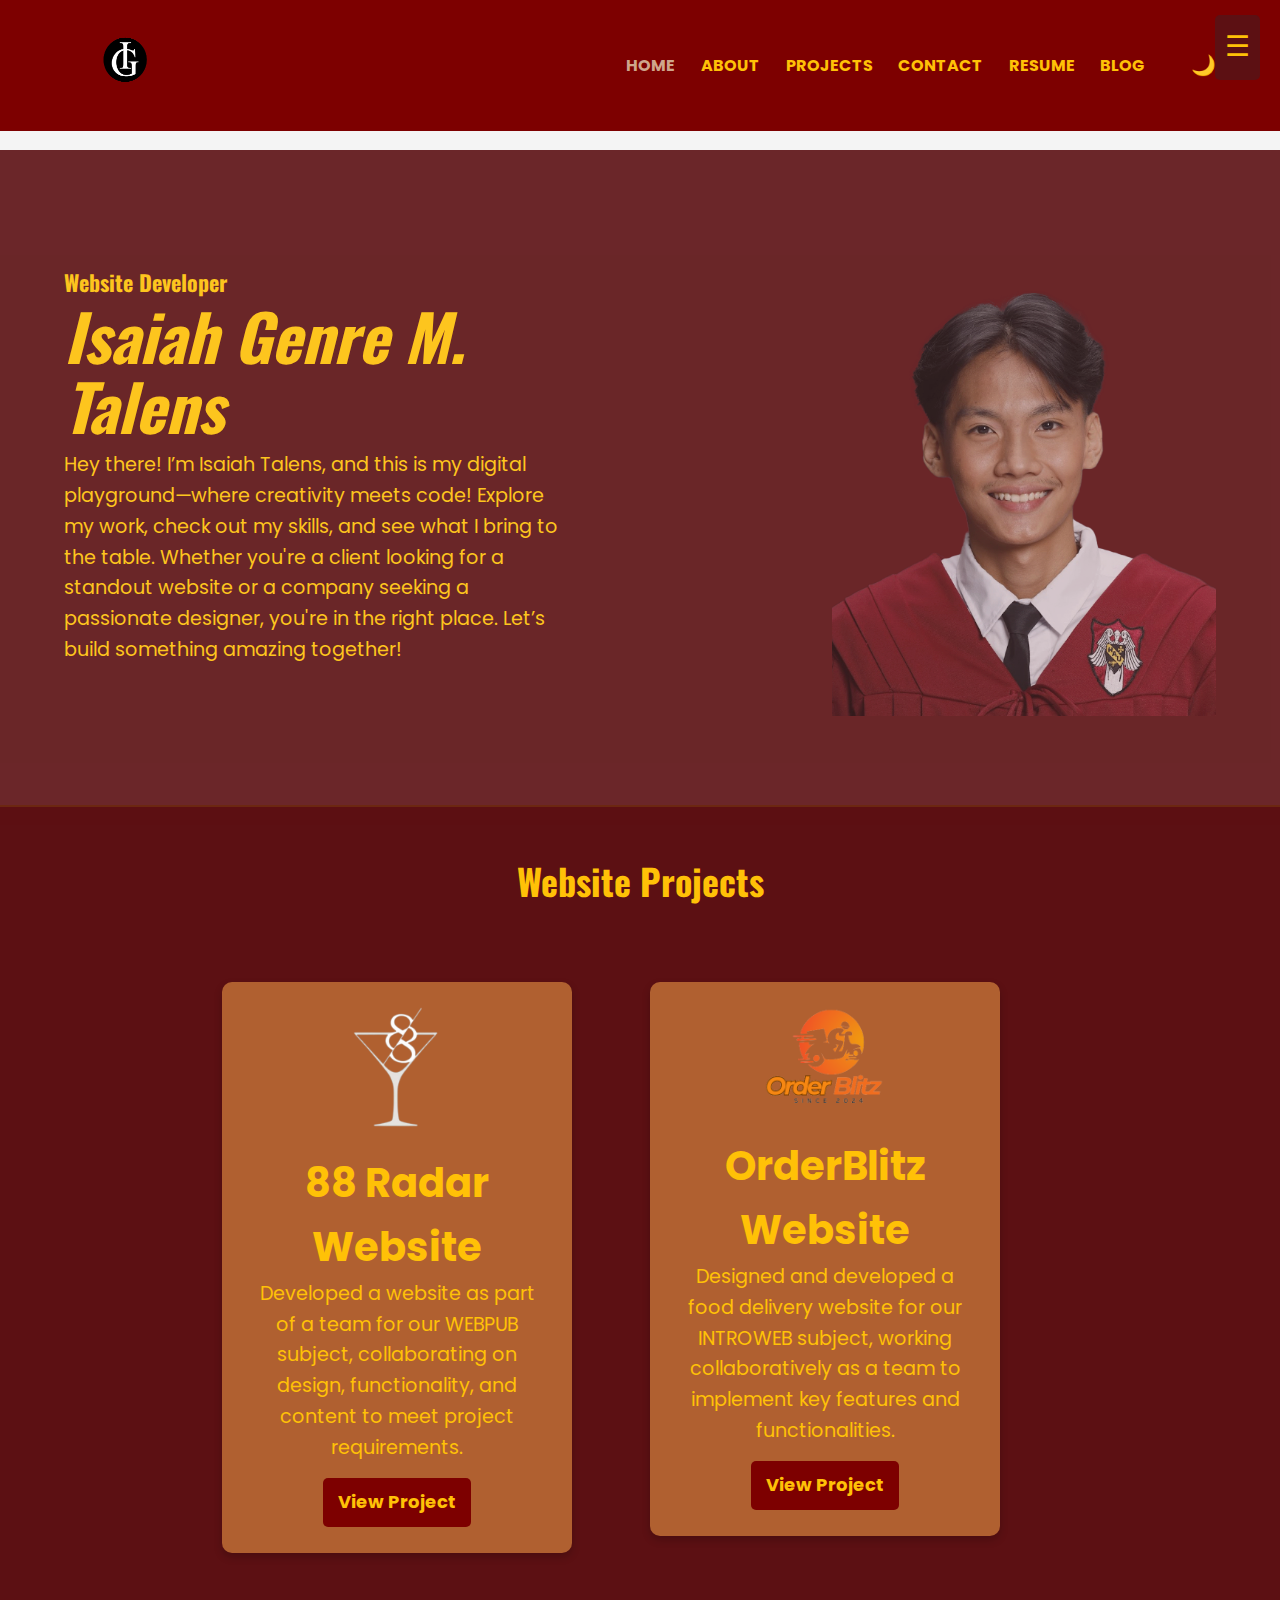
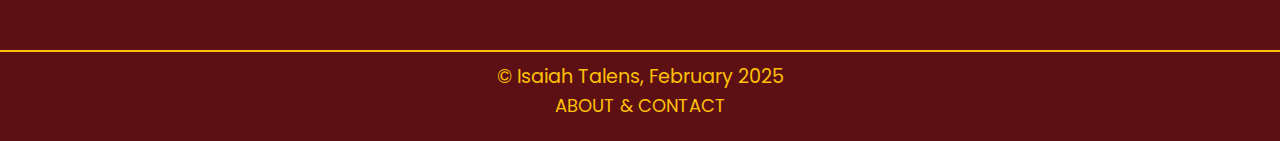
<file: index.html>
<!DOCTYPE html>
<html lang="en">
<head>
    <!-- SEO Meta Tags -->
    <meta charset="UTF-8">
    <meta name="viewport" content="width=device-width, initial-scale=1.0, maximum-scale=1.0, user-scalable=no">
    <meta name="description" content="Isaiah Talens' portfolio website showcasing skills in web development, with projects in HTML, CSS, JavaScript, and more.">
    <meta name="keywords" content="web development, portfolio, Isaiah Talens, website design, HTML, CSS, JavaScript, PHP, MySQL, Vue.js, MongoDB">
    <meta name="author" content="Isaiah Talens">
    
    <!-- Open Graph Meta Tags for Social Media Sharing -->
    <meta property="og:title" content="Isaiah Talens - Web Developer Portfolio">
    <meta property="og:description" content="Explore Isaiah Talens' portfolio to see web development projects and skills in HTML, CSS, JavaScript, and more.">
    <meta property="og:image" content="images/logo.png">
    <meta property="og:url" content="https://yourwebsite.com">
    <meta property="og:type" content="website">
    
    <!-- Twitter Cards -->
    <meta name="twitter:card" content="summary_large_image">
    <meta name="twitter:title" content="Isaiah Talens - Web Developer Portfolio">
    <meta name="twitter:description" content="Explore Isaiah Talens' portfolio to see web development projects and skills in HTML, CSS, JavaScript, and more.">
    <meta name="twitter:image" content="images/logo.png">
    
    <title>Isaiah Talens - Web Developer Portfolio</title>

    <!-- Google Fonts -->
    <link rel="preconnect" href="https://fonts.googleapis.com">
    <link rel="preconnect" href="https://fonts.gstatic.com" crossorigin>
    <link href="https://fonts.googleapis.com/css2?family=Oswald:wght@200..700&display=swap" rel="stylesheet">
    <link href="https://fonts.googleapis.com/css2?family=Oswald:wght@200..700&family=Poppins:ital,wght@0,100;0,200;0,300;0,400;0,500;0,600;0,700;0,800;0,900;1,100;1,200;1,300;1,400;1,500;1,600;1,700;1,800;1,900&display=swap" rel="stylesheet">

    <link rel="stylesheet" href="styles.css">

    <!-- Favicons -->
    <link rel="icon" type="image/png" sizes="32x32" href="images/logo.png">
    <link rel="icon" type="image/png" sizes="48x48" href="images/logo.png">
    <link rel="icon" type="image/png" sizes="64x64" href="images/logo.png">
</head>
<body>

    <!-- Navbar -->
    <header>
        <nav class="navbar">
            <div class="logo">
                <a href="index.html" aria-label="Homepage"><img src="images/logo.png" alt="Isaiah Talens Portfolio Logo"></a>
            </div>
            <ul class="nav-links">
                <li><a href="index.html" class="active">HOME</a></li>
                <li><a href="about.html">ABOUT</a></li>
                <li><a href="projects.html">PROJECTS</a></li>
                <li><a href="contact.html">CONTACT</a></li>
                <li><a href="resume.html">RESUME</a></li>
                <li><a href="blog.html">BLOG</a></li>
                <button id="dark-mode-toggle" aria-label="Toggle dark mode"></button>
                <div class="burger-menu" onclick="toggleMenu()" aria-label="Toggle navigation menu">☰</div>
            </ul>
        </nav>
    </header>

    <!-- Skills Menu (with SEO-friendly text) -->
    <div class="skills-menu" id="skillsMenu">
        <button class="close-btn" onclick="toggleMenu()">✖</button>
        <h2>My Tech <br>Stacks</h2>
        <ul>
            <li>🔹 HTML</li>
            <li>🔹 CSS</li>
            <li>🔹 JavaScript</li>
            <li>🔹 PHP</li>
            <li>🔹 MySQL</li>
            <li>🔹 Java</li>
            <li>🔹 Vue.js</li>
            <li>🔹 MongoDB</li>

            <h2 class ="stacks">My Soft <br>Skills</h2>
            <ul>
                <li>🔹 Problem-Solving</li>
                <li>🔹 Communication </li>
                <li>🔹 Adaptability</li>
                <li>🔹 Attention to Detail</li>
                <li>🔹 Time Management & Multitasking</li>
                <li>🔹 Customer/User-Centered Thinking</li>
                <li>🔹 Resilience & Work Ethic </li>
        </ul>
        </ul>
    </div>

    <!-- Hero Section -->
    <section class="hero">
        <div class="hero-content">
            <h2 class="role">Website Developer</h2>
            <h1 class="name"><span class="italic">Isaiah Genre M. Talens</span></h1>
            <p class="greeting">
                Hey there! I’m Isaiah Talens, and this is my digital playground—where creativity meets code! 
                Explore my work, check out my skills, and see what I bring to the table. Whether you're a 
                client looking for a standout website or a company seeking a passionate designer, you're 
                in the right place. Let’s build something amazing together!
            </p>
        </div>
        <div class="hero-img">
            <img id="profile-img" src="images/IMG_4917.png" alt="Isaiah Genre M. Talens, Web Developer">
        </div>
    </section>
    <hr color="yellow">

    <!-- Projects Section -->
    <section class="projects">
        <h2 class="projects-title">Website Projects</h2>
        <div class="projects-container">
            <!-- Project 1 -->
            <div class="project-card">
                <img src="images/88logo.png" alt="88 Radar Website">
                <h2>88 Radar Website</h2>
                <p>
                    Developed a website as part of a team for our WEBPUB subject, collaborating on design,
                    functionality, and content to meet project requirements.
                </p>
                <a href="projects.html" class="project-button">View Project</a>
            </div>
            <!-- Project 2 -->
            <div class="project-card">
                <img src="images/user.png" alt="OrderBlitz Website">
                <h2>OrderBlitz Website</h2>
                <p>
                    Designed and developed a food delivery website for our INTROWEB subject, working collaboratively 
                    as a team to implement key features and functionalities.
                </p>
                <a href="projects.html" class="project-button">View Project</a>
            </div>
        </div>
    </section>

    <!-- Footer -->
    <footer class="footer index-footer">
        <p>© Isaiah Talens, February 2025</p>
        <a href="about.html" aria-label="Learn more about Isaiah Talens">ABOUT</a> & <a href="contact.html" aria-label="Get in touch with Isaiah Talens">CONTACT</a>
    </footer>

    <script src="script.js"></script>
</body>
</html>
</file>
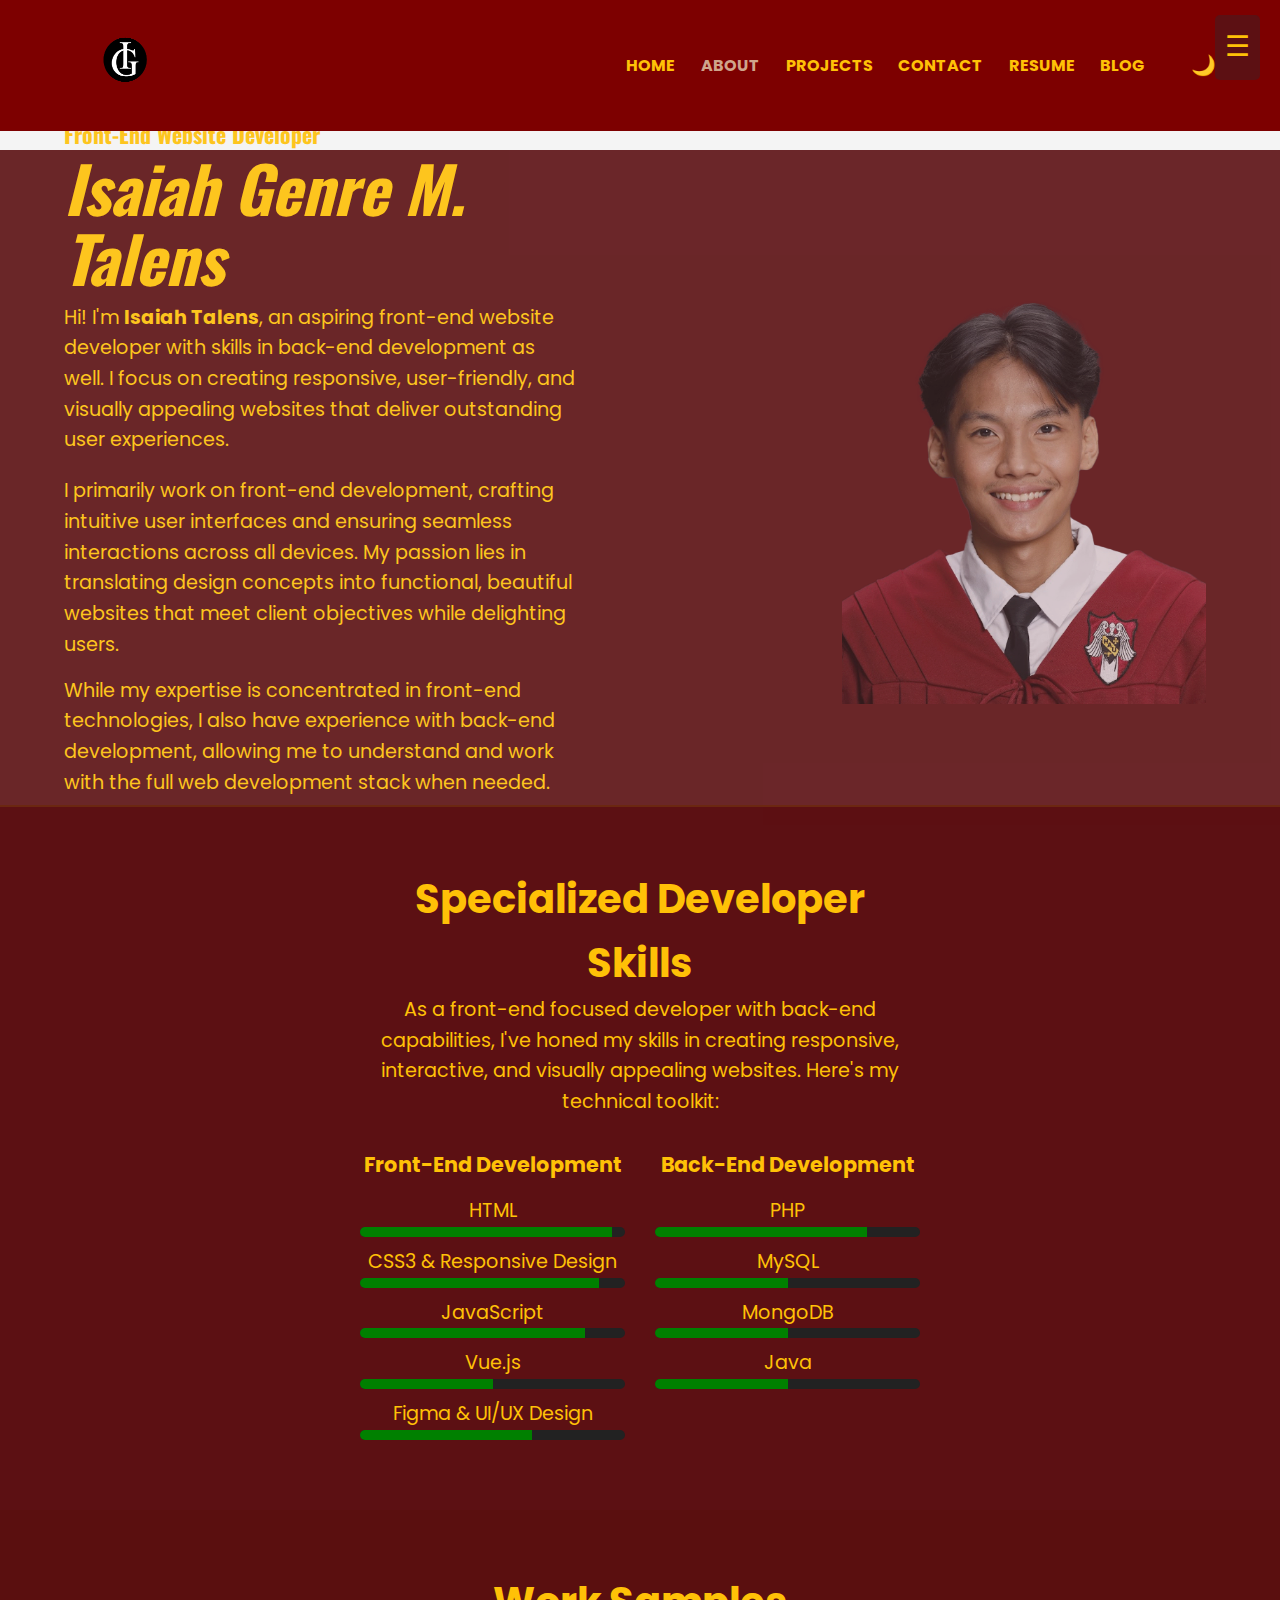
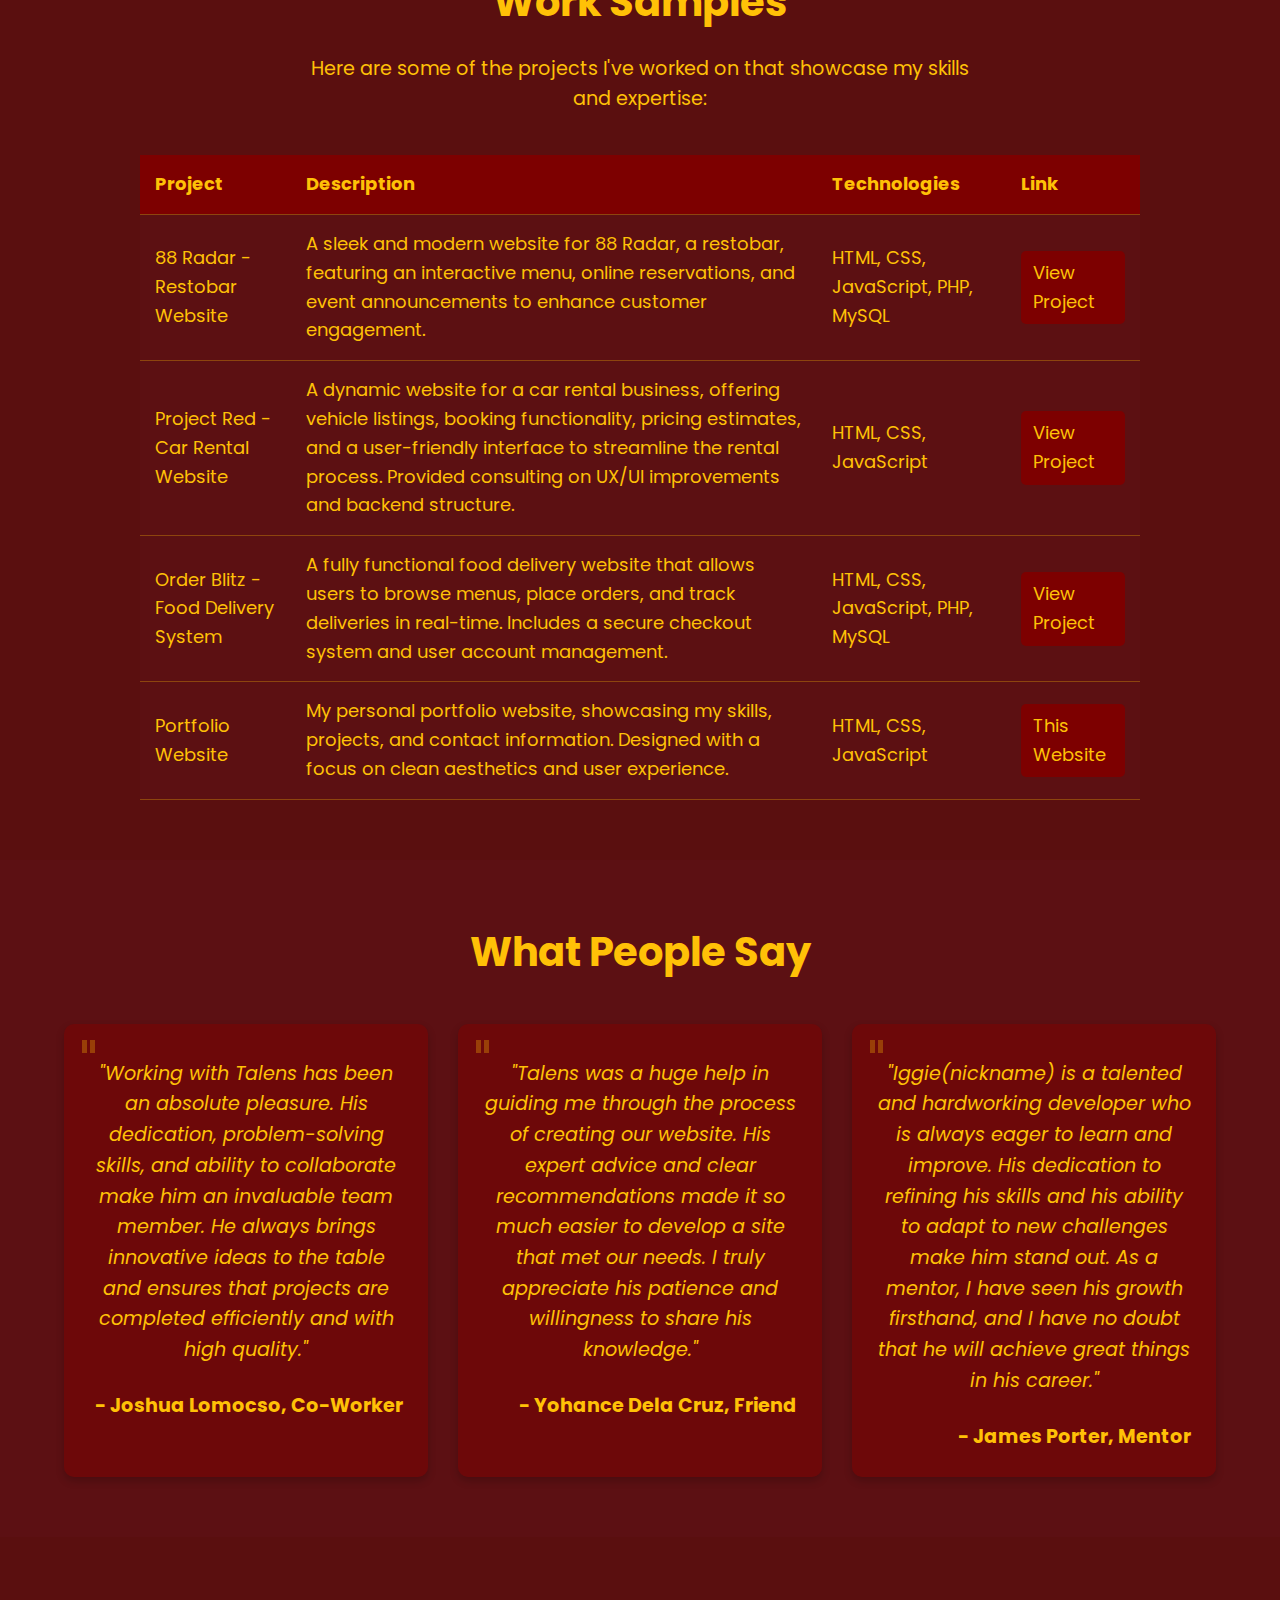
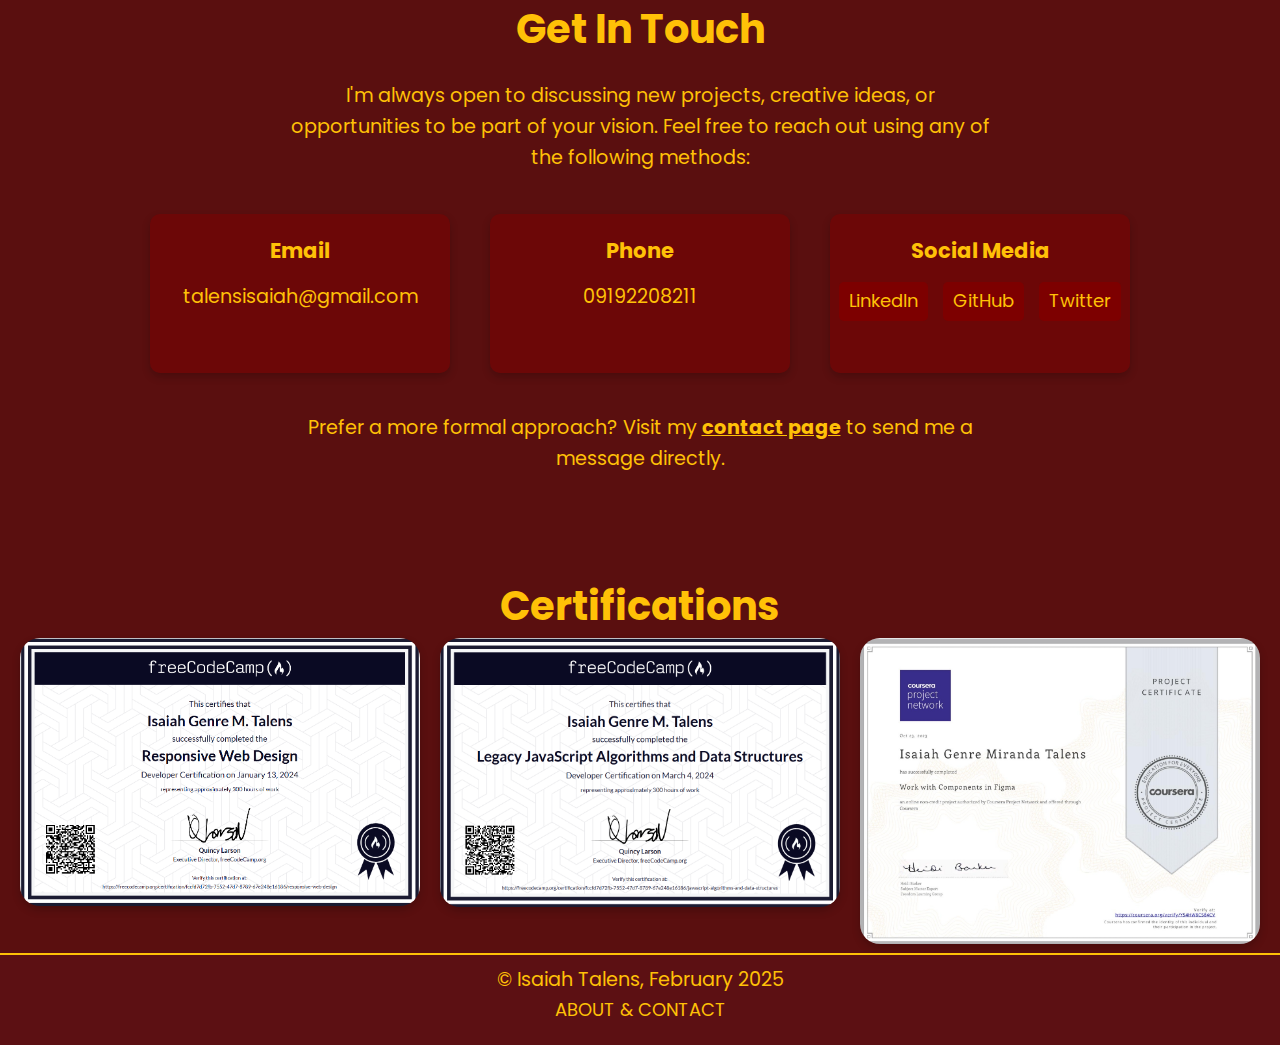
<file: about.html>
<!DOCTYPE html>
<html lang="en">
<head>
    <link rel="icon" type="image/png" sizes="32x32" href="images/logo.png">
    <link rel="icon" type="image/png" sizes="48x48" href="images/logo.png">
    <link rel="icon" type="image/png" sizes="64x64" href="images/logo.png">
    <meta charset="UTF-8">
    <meta name="viewport" content="width=device-width, initial-scale=1.0">
    
    <!-- SEO meta tags -->
    <meta name="description" content="Isaiah Talens is a passionate website developer specializing in front-end and back-end development, creating user-friendly and responsive websites.">
    <meta name="keywords" content="Isaiah Talens, web developer, front-end development, back-end development, HTML, CSS, JavaScript, PHP, MySQL, Vue.js, MongoDB, responsive websites">
    <meta name="author" content="Isaiah Talens">
    <meta property="og:title" content="About Isaiah Talens - Web Developer">
    <meta property="og:description" content="Learn more about Isaiah Talens, a passionate web developer with expertise in full-stack development.">
    <meta property="og:image" content="images/matcho.png">
    <meta property="og:url" content="https://yourwebsite.com/about.html">

    <title>About Me - Isaiah Talens</title>

    <link rel="preconnect" href="https://fonts.googleapis.com">
    <link rel="preconnect" href="https://fonts.gstatic.com" crossorigin>
    <link href="https://fonts.googleapis.com/css2?family=Oswald:wght@200..700&display=swap" rel="stylesheet">
    <link href="https://fonts.googleapis.com/css2?family=Oswald:wght@200..700&family=Poppins:ital,wght@0,100;0,200;0,300;0,400;0,500;0,600;0,700;0,800;0,900;1,100;1,200;1,300;1,400;1,500;1,600;1,700;1,800;1,900&display=swap" rel="stylesheet">
    <link rel="stylesheet" href="styles.css">
</head>
<body class="about-page">

    <nav class="navbar">
        <div class="logo">
            <a href="index.html" title="Home"><img src="images/logo.png" alt="Isaiah Talens Logo"></a>
        </div>
        <ul class="nav-links">
            <li><a href="index.html" title="Home">HOME</a></li>
            <li><a href="about.html" class="active" title="About Me">ABOUT</a></li>
            <li><a href="projects.html" title="Projects">PROJECTS</a></li>
            <li><a href="contact.html" title="Contact Me">CONTACT</a></li>
            <li><a href="resume.html" title="Resume">RESUME</a></li>
            <li><a href="blog.html" title="Blog">BLOG</a></li>
            <button id="dark-mode-toggle" aria-label="Toggle dark mode"></button>
            <div class="burger-menu" onclick="toggleMenu()" aria-label="Toggle menu">☰</div>
        </ul>
    </nav>

    <!-- Skills Sidebar -->
    <div class="skills-menu" id="skillsMenu">
        <button class="close-btn" onclick="toggleMenu()" aria-label="Close skills menu">✖</button>
        <h2>My Tech <br>Stacks</h2>
        <ul>
            <li>🔹 HTML</li>
            <li>🔹 CSS</li>
            <li>🔹 JavaScript</li>
            <li>🔹 PHP</li>
            <li>🔹 MySQL</li>
            <li>🔹 Java</li>
            <li>🔹 Vue.js</li>
            <li>🔹 MongoDB</li>
        </ul>
    </div>

    <!-- About Me Section -->
    <section class="hero">
        <div class="hero-content">
            <h2 class="role">Front-End Website Developer</h2>
            <h1 class="name"><span class="italic">Isaiah Genre M. Talens</span></h1>
            <p class="greeting">Hi! I'm <strong>Isaiah Talens</strong>, an aspiring front-end website developer with skills in back-end development as well. I focus on creating responsive, user-friendly, and visually appealing websites that deliver outstanding user experiences.</p>
            <div class="about-description">
                <p>I primarily work on front-end development, crafting intuitive user interfaces and ensuring seamless interactions across all devices. My passion lies in translating design concepts into functional, beautiful websites that meet client objectives while delighting users.</p>
                <p>While my expertise is concentrated in front-end technologies, I also have experience with back-end development, allowing me to understand and work with the full web development stack when needed.</p>
            </div>
        </div>
        <div class="hero-img">
            <img id="profile-img" class="no-transition" src="images/IMG_4917.png" alt="Isaiah Genre M. Talens, Web Developer">
        </div>
    </section>
    <hr color="yellow">

    <!-- Skills Section -->
    <section class="stats-container">
        <div class="stats">
            <h2>Specialized Developer Skills</h2>
            <div class="skills-description">
                <p>As a front-end focused developer with back-end capabilities, I've honed my skills in creating responsive, interactive, and visually appealing websites. Here's my technical toolkit:</p>
            </div>
            <div class="skills-categories">
                <div class="skill-category">
                    <h3>Front-End Development</h3>
                    <div class="progress-bar">
                        <p>HTML</p>
                        <div class="bar"><div class="fill" style="width: 95%;"></div></div>
                    </div>
                    <div class="progress-bar">
                        <p>CSS3 & Responsive Design</p>
                        <div class="bar"><div class="fill" style="width: 90%;"></div></div>
                    </div>
                    <div class="progress-bar">
                        <p>JavaScript</p>
                        <div class="bar"><div class="fill" style="width: 85%;"></div></div>
                    </div>
                    <div class="progress-bar">
                        <p>Vue.js</p>
                        <div class="bar"><div class="fill" style="width: 50%;"></div></div>
                    </div>
                    <div class="progress-bar">
                        <p>Figma & UI/UX Design</p>
                        <div class="bar"><div class="fill" style="width: 65%;"></div></div>
                    </div>
                </div>
                
                <div class="skill-category">
                    <h3>Back-End Development</h3>
                    <div class="progress-bar">
                        <p>PHP</p>
                        <div class="bar"><div class="fill" style="width: 80%;"></div></div>
                    </div>
                    <div class="progress-bar">
                        <p>MySQL</p>
                        <div class="bar"><div class="fill" style="width: 50%;"></div></div>
                    </div>
                    <div class="progress-bar">
                        <p>MongoDB</p>
                        <div class="bar"><div class="fill" style="width: 50%;"></div></div>
                    </div>
                    <div class="progress-bar">
                        <p>Java</p>
                        <div class="bar"><div class="fill" style="width: 50%;"></div></div>
                    </div>
                </div>
            </div>
        </div>
    </section>

    <!-- Work Samples Section -->
    <section class="work-samples">
        <h2>Work Samples</h2>
        <p>Here are some of the projects I've worked on that showcase my skills and expertise:</p>
        
        <div class="work-table">
            <table>
                <thead>
                    <tr>
                        <th>Project</th>
                        <th>Description</th>
                        <th>Technologies</th>
                        <th>Link</th>
                    </tr>
                </thead>
                <tbody>
                    <tr>
                        <td>88 Radar - Restobar Website</td>
                        <td>A sleek and modern website for 88 Radar, a restobar, featuring an interactive menu, online reservations, and event announcements to enhance customer engagement.</td>
                        <td>HTML, CSS, JavaScript, PHP, MySQL</td>
                        <td><a href="https://talenss.github.io/88-Radar../" class="work-link">View Project</a></td>
                    </tr>
                    <tr>
                        <td>Project Red - Car Rental Website</td>
                        <td>A dynamic website for a car rental business, offering vehicle listings, booking functionality, pricing estimates, and a user-friendly interface to streamline the rental process. Provided consulting on UX/UI improvements and backend structure.</td>
                        <td>HTML, CSS, JavaScript</td>
                        <td><a href="https://talenss.github.io/ProjectRed/" class="work-link">View Project</a></td>
                    </tr>
                    <tr>
                        <td>Order Blitz - Food Delivery System</td>
                        <td>A fully functional food delivery website that allows users to browse menus, place orders, and track deliveries in real-time. Includes a secure checkout system and user account management.</td>
                        <td>HTML, CSS, JavaScript, PHP, MySQL</td>
                        <td><a href="https://talenss.github.io/OrderBlitz/" class="work-link">View Project</a></td>
                    </tr>
                    <tr>
                        <td>Portfolio Website</td>
                        <td>My personal portfolio website, showcasing my skills, projects, and contact information. Designed with a focus on clean aesthetics and user experience.</td>
                        <td>HTML, CSS, JavaScript</td>
                        <td><a href="index.html" class="work-link">This Website</a></td>                    
                </tbody>
            </table>
        </div>
    </section>

    <!-- Testimonials Section -->
    <section class="testimonials">
        <h2>What People Say</h2>
        <div class="testimonials-container">
            <div class="testimonial">
                <div class="quote">
                    <p>"Working with Talens has been an absolute pleasure. His dedication, problem-solving skills, and ability to collaborate make him an invaluable team member. He always brings innovative ideas to the table and ensures that projects are completed efficiently and with high quality."</p>
                </div>
                <div class="author">
                    <p>- Joshua Lomocso, Co-Worker</p>
                </div>
            </div>
            
            <div class="testimonial">
                <div class="quote">
                    <p>"Talens was a huge help in guiding me through the process of creating our website. His expert advice and clear recommendations made it so much easier to develop a site that met our needs. I truly appreciate his patience and willingness to share his knowledge."</p>
                </div>
                <div class="author">
                    <p>- Yohance Dela Cruz, Friend</p>
                </div>
            </div>
            
            <div class="testimonial">
                <div class="quote">
                    <p>"Iggie(nickname) is a talented and hardworking developer who is always eager to learn and improve. His dedication to refining his skills and his ability to adapt to new challenges make him stand out. As a mentor, I have seen his growth firsthand, and I have no doubt that he will achieve great things in his career."</p>
                </div>
                <div class="author">
                    <p>- James Porter, Mentor</p>
                </div>
            </div>
        </div>
    </section>

    <!-- Contact Information Section -->
    <section class="contact-info">
        <h2>Get In Touch</h2>
        <p>I'm always open to discussing new projects, creative ideas, or opportunities to be part of your vision. Feel free to reach out using any of the following methods:</p>
        
        <div class="contact-details">
            <div class="contact-item">
                <h3>Email</h3>
                <p><a href="mailto:talensisaiah@gmail.com">talensisaiah@gmail.com</a></p>
            </div>
            
            <div class="contact-item">
                <h3>Phone</h3>
                <p><a href="tel:09192208211">09192208211</a></p>
            </div>
            
            <div class="contact-item">
                <h3>Social Media</h3>
                <div class="social-links">
                    <a href="#" title="LinkedIn">LinkedIn</a>
                    <a href="#" title="GitHub">GitHub</a>
                    <a href="#" title="Twitter">Twitter</a>
                </div>
            </div>
        </div>
        
        <div class="contact-cta">
            <p>Prefer a more formal approach? Visit my <a href="contact.html">contact page</a> to send me a message directly.</p>
        </div>
    </section>

    <section class="certifications">
        <h2>Certifications</h2>
        <div class="certificates">
            <a href="https://www.freecodecamp.org/certification/fccfd7d72fb-7552-47d7-8789-67e248e16186/responsive-web-design" target="_blank" title="Responsive Web Design Certification">
                <img src="images/cert1.png" alt="Responsive Web Design Certification">
            </a>
            <a href="https://www.freecodecamp.org/certification/fccfd7d72fb-7552-47d7-8789-67e248e16186/javascript-algorithms-and-data-structures" target="_blank" title="JavaScript Algorithms and Data Structures">
                <img src="images/cert2.png" alt="JavaScript Algorithms and Data Structures">
            </a>
            <a href="https://www.coursera.org/account/accomplishments/verify/Y54HW8CS84CV?utm_source=mobile&utm_medium=certificate&utm_content=cert_image&utm_campaign=sharing_cta&utm_product=project" target="_blank" title="Figma Components Certification">
                <img src="images/cert3.png" alt="Figma Components Certification">
            </a>
        </div>
    </section>

    <!-- Footer for About Page -->
    <footer class="footer about-footer">
        <p>© Isaiah Talens, February 2025</p>
        <a href="about.html" title="About Me">ABOUT</a> & <a href="contact.html" title="Contact Me">CONTACT</a>
    </footer>

    <script src="script.js"></script>
</body>
</html>
</file>
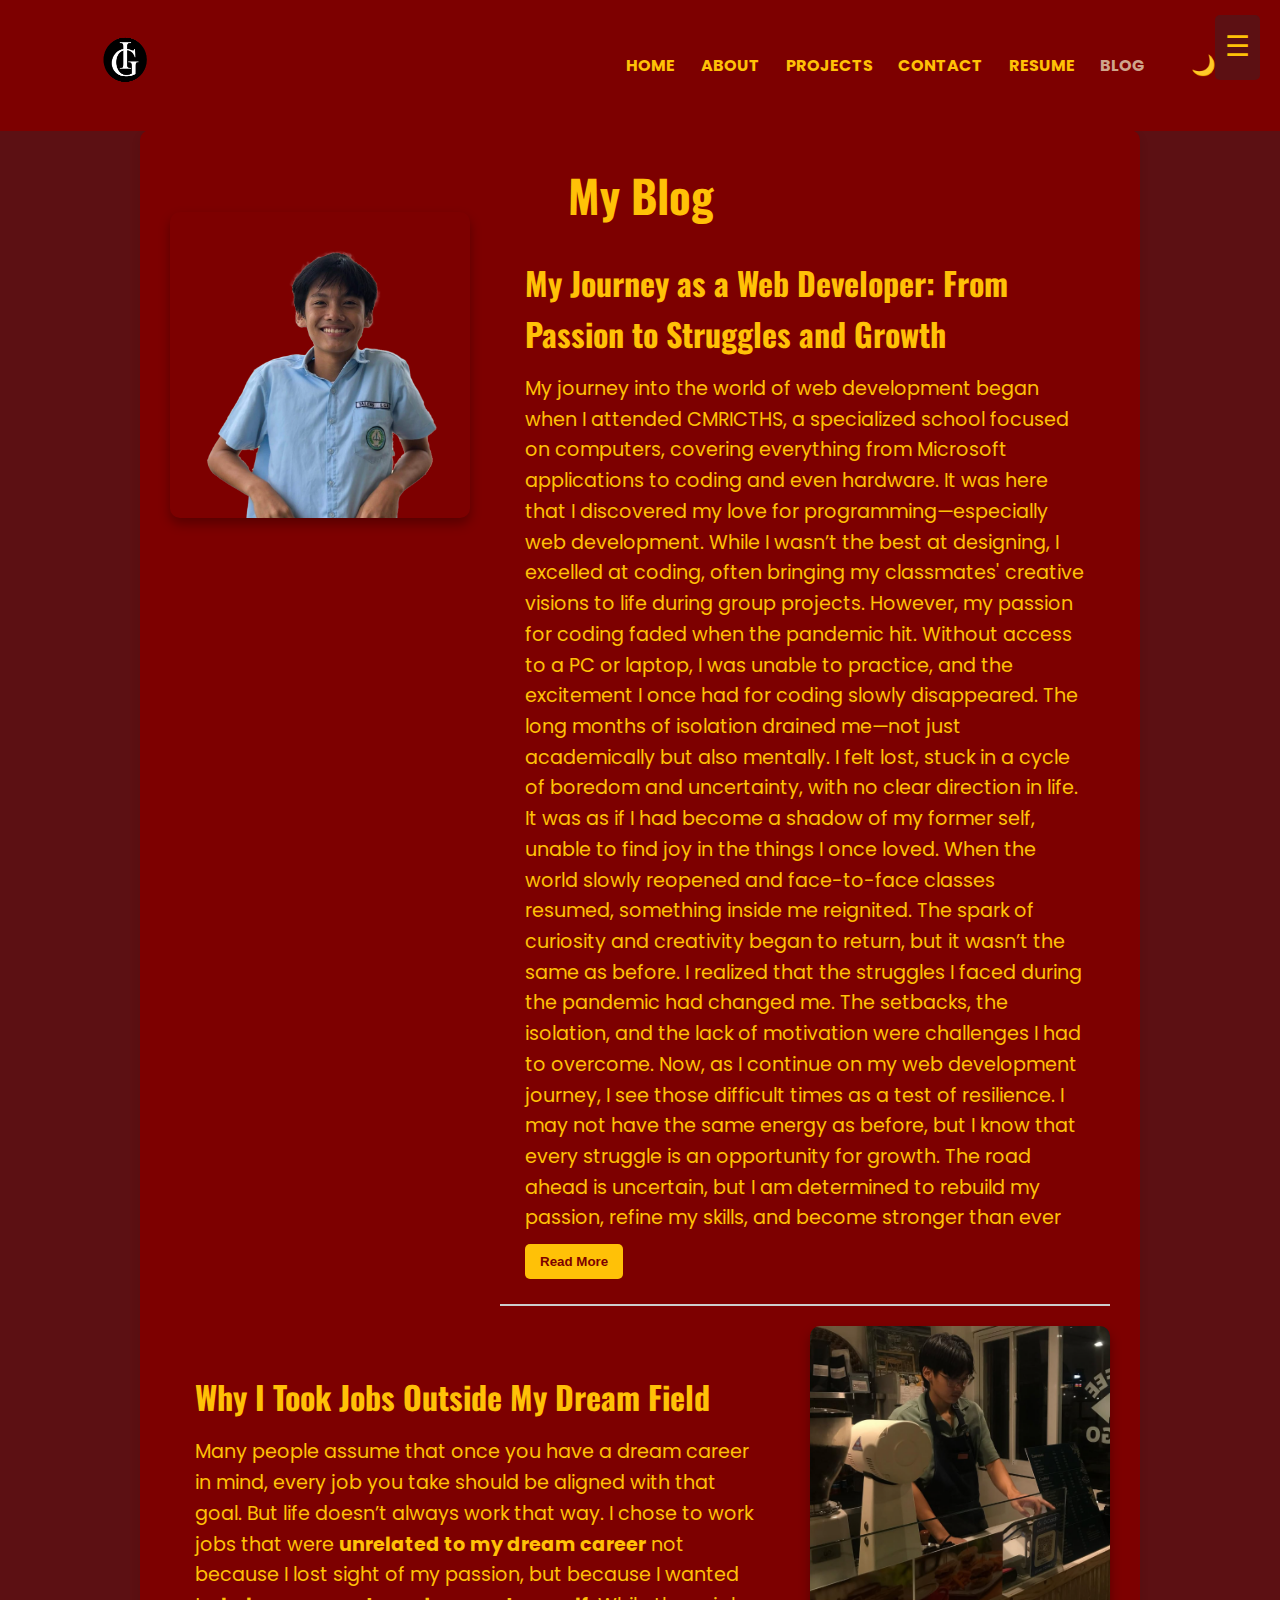
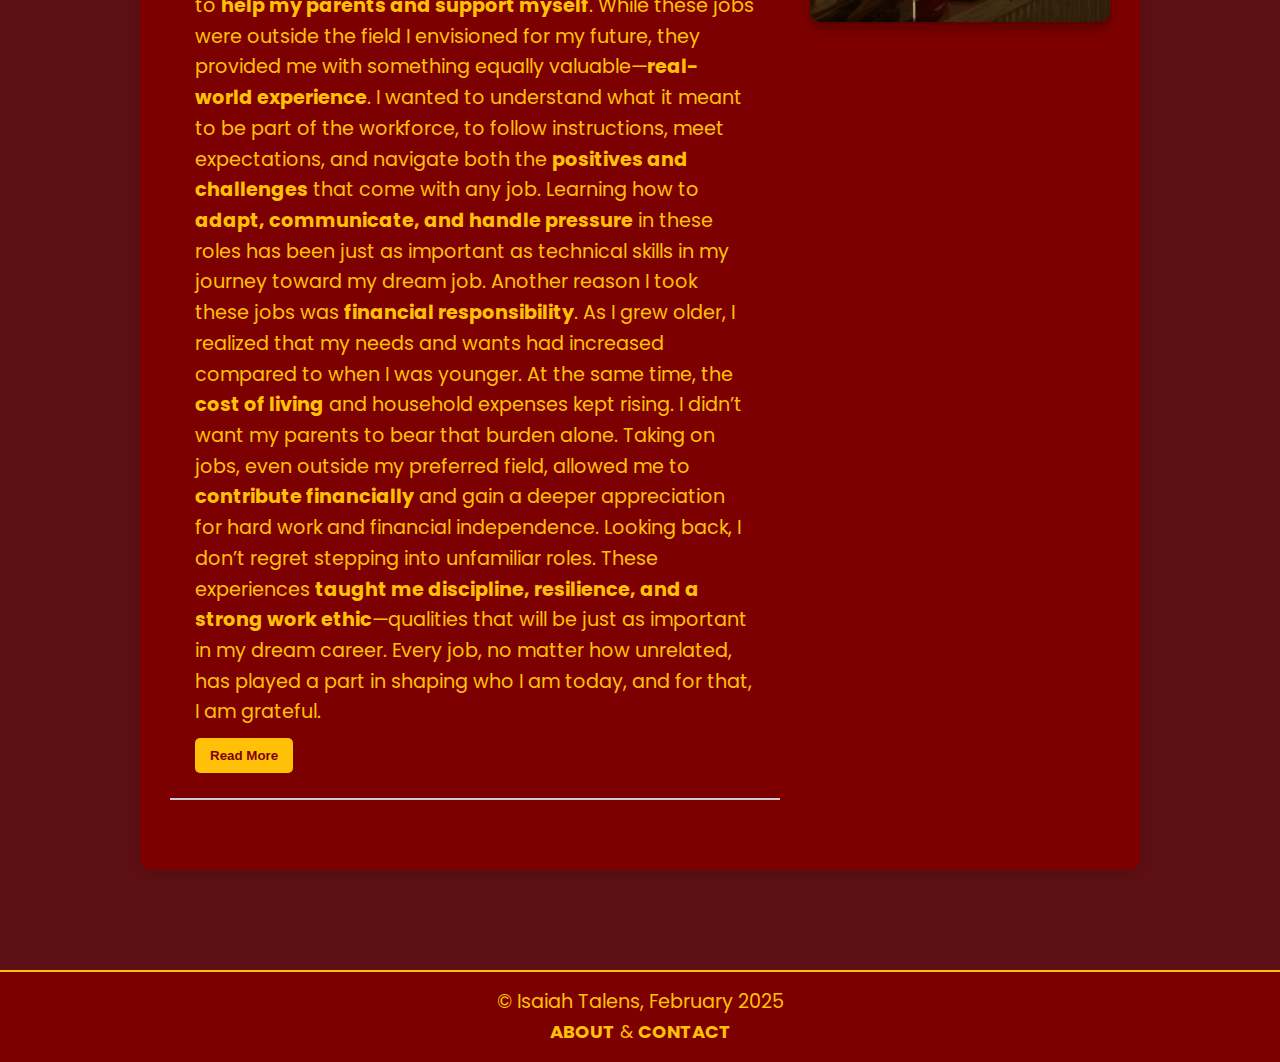
<file: blog.html>
<!DOCTYPE html>
<html lang="en">
<head>
    <link rel="icon" type="image/png" sizes="32x32" href="images/logo.png">
    <link rel="icon" type="image/png" sizes="48x48" href="images/logo.png">
    <link rel="icon" type="image/png" sizes="64x64" href="images/logo.png">
    <meta charset="UTF-8">
    <meta name="viewport" content="width=device-width, initial-scale=1.0">
    <meta name="description" content="Explore insightful blog posts on web development, personal growth, and career experiences. Learn about building responsive websites and overcoming challenges in tech.">
    <meta name="keywords" content="web development, responsive design, coding journey, tech career, front-end development">
    <meta name="author" content="Isaiah Talens">
    <title>Blog - Isaiah Talens</title>
    <link rel="stylesheet" href="styles.css">
    <link rel="preconnect" href="https://fonts.googleapis.com">
    <link rel="preconnect" href="https://fonts.gstatic.com" crossorigin>
    <link href="https://fonts.googleapis.com/css2?family=Oswald:wght@300;400;700&family=Poppins:wght@300;400;600&display=swap" rel="stylesheet">
    <style>
        body {
            font-family: 'Poppins', sans-serif;
            color: #333;
            background-color: #5C1013;
            line-height: 1.6;
            margin: 0;
            padding-top: 80px;
        }

        .blog {
            max-width: 1000px;
            margin: 50px auto;
            padding: 30px;
            background: #7D0000;
            color: #FFC107;
            border-radius: 10px;
            box-shadow: 0 4px 10px rgba(0, 0, 0, 0.1);
            display: flex;
            flex-direction: column;
        }

        h1, h2, p {
            transition: color 0.3s ease-in-out;
        }

        .article-container {
            display: flex;
            align-items: flex-start;
            gap: 30px;
            transition: transform 0.3s ease-in-out;
        }

        .article-container:hover {
            transform: scale(1.02);
        }

        .article-container img {
            max-width: 300px;
            border-radius: 10px;
            box-shadow: 0 6px 12px rgba(0, 0, 0, 0.3);
            align-self: flex-start;
            margin-top: -20px;
        }

        article {
            flex: 1;
            margin-bottom: 40px;
            padding: 25px;
            border-bottom: 2px solid #ccc;
            color: #FFC107;
            font-size: 1.2rem;
        }

        h1 {
            font-family: 'Oswald', sans-serif;
            text-align: center;
            font-size: 2.8rem;
            color: #FFC107;
        }

        h2 {
            font-family: 'Oswald', sans-serif;
            font-size: 2rem;
            margin-bottom: 15px;
            color: #FFC107;
            cursor: pointer;
        }

        p {
            font-size: 1.2rem;
            color: #FFC107;
        }

        .read-more {
            display: none;
        }

        .expanded {
            display: block !important;
        }

        .show-more-btn {
            background-color: #FFC107;
            color: #7D0000;
            padding: 10px 15px;
            border: none;
            border-radius: 5px;
            cursor: pointer;
            font-weight: bold;
            margin-top: 10px;
            transition: background 0.3s;
        }

        .show-more-btn:hover {
            background-color: #FFD700;
        }

        /* Dark Mode Styling */
        .dark-mode h1, .dark-mode h2, .dark-mode p {
            color: #ffffff !important;
        }

        .footer {
            background-color: #7D0000;
            color: #FFC107;
            text-align: center;
            padding: 15px;
            margin-top: 50px;
        }

        .footer a {
            color: #FFC107;
            text-decoration: none;
            font-weight: bold;
        }

        .footer a:hover {
            color: #FFD700;
        }

        .dark-mode .show-more-btn{
            background-color: #111;
            color:#FFD700
        }

        .dark-mode .skills-menu h2 {
            color: #111 !important;
        }
    </style>
    <script>
        function toggleReadMore(button) {
            let article = button.previousElementSibling;
            article.classList.toggle("expanded");
            button.textContent = article.classList.contains("expanded") ? "Read Less" : "Read More";
        }
    </script>
</head>
<body>
    <header>
        <nav class="navbar">
            <div class="logo">
               <a href="index.html"> <img src="images/logo.png" alt="Logo"> </a>
            </div>
            <ul class="nav-links">
                <li><a href="index.html">HOME</a></li>
                <li><a href="about.html">ABOUT</a></li>
                <li><a href="projects.html">PROJECTS</a></li>
                <li><a href="contact.html">CONTACT</a></li>
                <li><a href="resume.html">RESUME</a></li>
                <li><a href="blog.html" class="active">BLOG</a></li>
                <button id="dark-mode-toggle" aria-label="Toggle dark mode"></button>
            <div class="burger-menu" onclick="toggleMenu()" aria-label="Toggle menu">☰</div>
        </ul>
    </nav>

    <!-- Skills Sidebar -->
    <div class="skills-menu" id="skillsMenu">
        <button class="close-btn" onclick="toggleMenu()" aria-label="Close skills menu">✖</button>
        <h2 class ="stacks">My Tech <br>Stacks</h2>
        <ul>
            <li>🔹 HTML</li>
            <li>🔹 CSS</li>
            <li>🔹 JavaScript</li>
            <li>🔹 PHP</li>
            <li>🔹 MySQL</li>
            <li>🔹 Java</li>
            <li>🔹 Vue.js</li>
            <li>🔹 MongoDB</li>

            <h2 class ="stacks">My Soft <br>Skills</h2>
            <ul>
                <li>🔹 Problem-Solving</li>
                <li>🔹 Communication </li>
                <li>🔹 Adaptability</li>
                <li>🔹 Attention to Detail</li>
                <li>🔹 Time Management & Multitasking</li>
                <li>🔹 Customer/User-Centered Thinking</li>
                <li>🔹 Resilience & Work Ethic </li>
        </ul>
        </ul>
    </div>
            </ul>
        </nav>
    </header>

    <main class="blog">
        <h1>My Blog</h1>
        
        <div class="article-container">
            <img src="images/shol.png" alt="Web Development Journey" class="shol">
            <article>
                <h2 onclick="toggleReadMore(this.nextElementSibling)">My Journey as a Web Developer: From Passion to Struggles and Growth</h2>
                <p class="read-more expanded">My journey into the world of web development began when I attended CMRICTHS, a specialized school focused on computers, covering everything from Microsoft applications to coding and even hardware. It was here that I discovered my love for programming—especially web development. While I wasn’t the best at designing, I excelled at coding, often bringing my classmates' creative visions to life during group projects.
                    However, my passion for coding faded when the pandemic hit. Without access to a PC or laptop, I was unable to practice, and the excitement I once had for coding slowly disappeared. The long months of isolation drained me—not just academically but also mentally. I felt lost, stuck in a cycle of boredom and uncertainty, with no clear direction in life. It was as if I had become a shadow of my former self, unable to find joy in the things I once loved.
                When the world slowly reopened and face-to-face classes resumed, something inside me reignited. The spark of curiosity and creativity began to return, but it wasn’t the same as before. I realized that the struggles I faced during the pandemic had changed me. The setbacks, the isolation, and the lack of motivation were challenges I had to overcome.
                Now, as I continue on my web development journey, I see those difficult times as a test of resilience. I may not have the same energy as before, but I know that every struggle is an opportunity for growth. The road ahead is uncertain, but I am determined to rebuild my passion, refine my skills, and become stronger than ever</p>
                <button class="show-more-btn" onclick="toggleReadMore(this)">Read More</button>
            </article>
        </div>

        <div class="article-container">
            <article>
                <h2 onclick="toggleReadMore(this.nextElementSibling)">Why I Took Jobs Outside My Dream Field</h2>
                <p class="read-more expanded">Many people assume that once you have a dream career in mind, every job you take should be aligned with that goal. But life doesn’t always work that way. I chose to work jobs that were <strong>unrelated to my dream career</strong> not because I lost sight of my passion, but because I wanted to <strong>help my parents and support myself</strong>.
                    While these jobs were outside the field I envisioned for my future, they provided me with something equally valuable—<strong>real-world experience</strong>. I wanted to understand what it meant to be part of the workforce, to follow instructions, meet expectations, and navigate both the <strong>positives and challenges</strong> that come with any job. Learning how to <strong>adapt, communicate, and handle pressure</strong> in these roles has been just as important as technical skills in my journey toward my dream job.
                    Another reason I took these jobs was <strong>financial responsibility</strong>. As I grew older, I realized that my needs and wants had increased compared to when I was younger. At the same time, the <strong>cost of living</strong> and household expenses kept rising. I didn’t want my parents to bear that burden alone. Taking on jobs, even outside my preferred field, allowed me to <strong>contribute financially</strong> and gain a deeper appreciation for hard work and financial independence.
                    Looking back, I don’t regret stepping into unfamiliar roles. These experiences <strong>taught me discipline, resilience, and a strong work ethic</strong>—qualities that will be just as important in my dream career. Every job, no matter how unrelated, has played a part in shaping who I am today, and for that, I am grateful.</p>
                <button class="show-more-btn" onclick="toggleReadMore(this)">Read More</button>
            </article>
            <img src="images/sholl.png" alt="Job Experience" class="shol">
        </div>
    </main>

    <footer class="footer">
        <p>© Isaiah Talens, February 2025</p>
        <a href="about.html">ABOUT</a> & <a href="contact.html">CONTACT</a>
    </footer>
    <script src="script.js"></script>
</body>
</html>
</file>
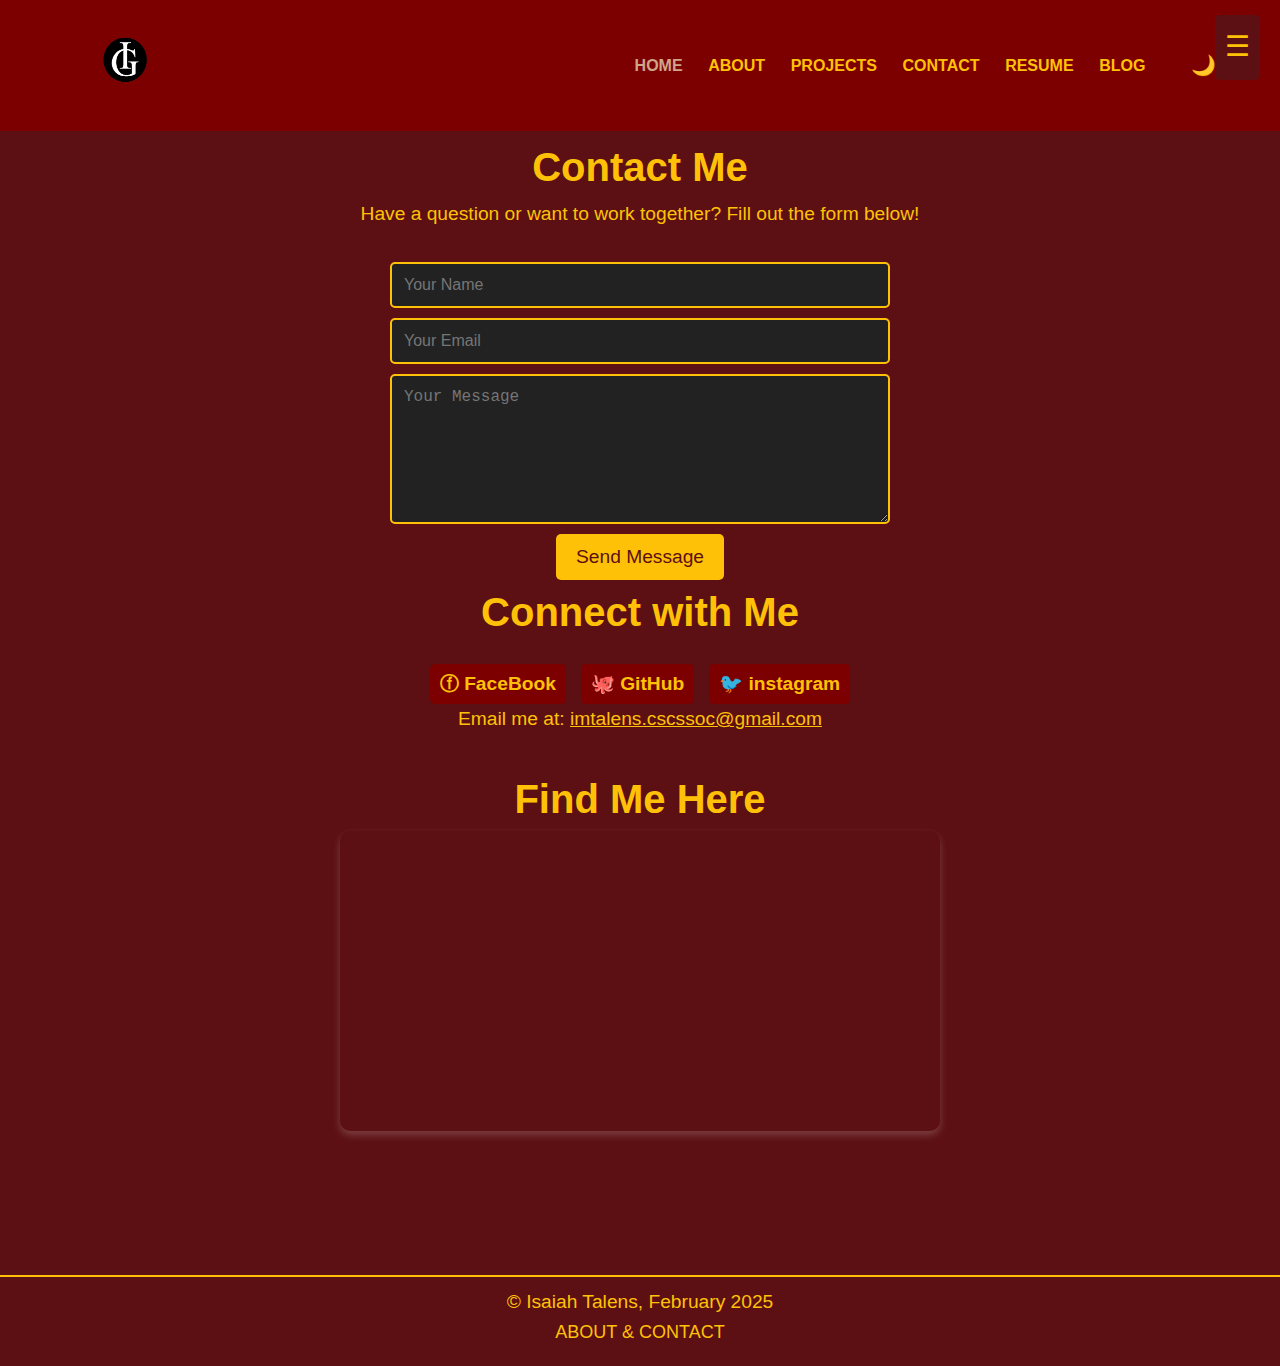
<file: contact.html>
<!DOCTYPE html>
<html lang="en">
<head>
    <!-- Favicon links -->
    <link rel="icon" type="image/png" sizes="32x32" href="images/logo.png">
    <link rel="icon" type="image/png" sizes="48x48" href="images/logo.png">
    <link rel="icon" type="image/png" sizes="64x64" href="images/logo.png">

    <!-- Meta tags for SEO -->
    <meta charset="UTF-8">
    <meta name="viewport" content="width=device-width, initial-scale=1.0">
    <meta name="description" content="Get in touch with Isaiah Talens for any questions or to collaborate. Fill out the contact form to send a message directly.">
    <meta name="keywords" content="contact, get in touch, Isaiah Talens, web development, collaboration, email, social media, LinkedIn, GitHub, Twitter">
    <meta name="author" content="Isaiah Talens">
    <meta property="og:title" content="Contact Me | Isaiah Talens">
    <meta property="og:description" content="Have a question or want to work together? Reach out via the contact form or connect on social media.">
    <meta property="og:image" content="images/logo.png">
    <meta property="og:url" content="contact.html">
    <meta name="twitter:card" content="summary_large_image">
    <meta name="twitter:title" content="Contact Me | Isaiah Talens">
    <meta name="twitter:description" content="Get in touch with Isaiah Talens for questions or collaboration opportunities.">
    <meta name="twitter:image" content="images/logo.png">

    <title>Contact Me | Isaiah Talens</title>
    <link rel="stylesheet" href="styles.css">
    <style>
        .contact {
            text-align: center;
            padding: 15vh 5vw;
            background-color: #5C1013;
            color: #FFC107;
        }

        .contact h1 {
            font-size: 2.5rem;
            font-family: 'Oswald', sans-serif;
        }

        .contact p {
            font-size: 1.2rem;
            margin-bottom: 2rem;
        }

        #contact-form {
            display: flex;
            flex-direction: column;
            align-items: center;
            max-width: 500px;
            margin: 0 auto;
        }

        #contact-form input, #contact-form textarea {
            width: 100%;
            padding: 12px;
            margin-bottom: 10px;
            border: 2px solid #FFC107;
            border-radius: 5px;
            font-size: 1rem;
            background-color: #222;
            color: #FFC107;
            transition: all 0.3s ease-in-out;
        }

        #contact-form input:focus, #contact-form textarea:focus {
            border-color: #FFD700;
            background-color: #333;
            outline: none;
        }

        #contact-form textarea {
            height: 150px;
            resize: vertical;
        }

        #contact-form button {
            background-color: #FFC107;
            color: #5C1013;
            border: none;
            padding: 12px 20px;
            font-size: 1.2rem;
            cursor: pointer;
            border-radius: 5px;
            transition: all 0.3s ease-in-out;
        }

        #contact-form button:hover {
            background-color: #FFD700;
            transform: scale(1.05);
        }

        .social-links {
            margin-top: 20px;
            display: flex;
            justify-content: center;
            gap: 15px;
        }

        .social-links a {
            color: #FFC107;
            text-decoration: none;
            font-size: 1.2rem;
            font-weight: bold;
            transition: all 0.3s;
            display: flex;
            align-items: center;
            gap: 8px;
        }

        .social-links a:hover {
            color: #FFD700;
            transform: scale(1.1);
        }

        .email-link {
            font-size: 1.2rem;
            color: #FFC107;
        }

        .email-link:hover {
            color: #FFD700;
        }

        .map-container {
            margin-top: 30px;
        }

        .map-container iframe {
            width: 100%;
            max-width: 600px;
            height: 300px;
            border: none;
            border-radius: 10px;
            box-shadow: 0 4px 8px rgba(255, 255, 255, 0.2);
        }

        /* Dark mode adjustments */
        .dark-mode .social-links a, .dark-mode .email-link {
            color: #ffffff;
        }

        .dark-mode .social-links a:hover, .dark-mode .email-link:hover {
            color: #cccccc;
        }
    </style>
</head>
<body>

    <nav class="navbar">
        <div class="logo">
           <a href="index.html"> <img src="images/logo.png" alt="Logo"> </a>
        </div>
        <ul class="nav-links">
            <li><a href="index.html" class="active">HOME</a></li>
            <li><a href="about.html">ABOUT</a></li>
            <li><a href="projects.html">PROJECTS</a></li>
            <li><a href="contact.html">CONTACT</a></li>
            <li><a href="resume.html">RESUME</a></li>
            <li><a href="blog.html">BLOG</a></li>
            <button id="dark-mode-toggle" aria-label="Toggle dark mode"></button>
            <div class="burger-menu" onclick="toggleMenu()" aria-label="Toggle menu">☰</div>
        </ul>
    </nav>

    <!-- Skills Sidebar -->
    <div class="skills-menu" id="skillsMenu">
        <button class="close-btn" onclick="toggleMenu()" aria-label="Close skills menu">✖</button>
        <h2 class ="stacks">My Tech <br>Stacks</h2>
        <ul>
            <li>🔹 HTML</li>
            <li>🔹 CSS</li>
            <li>🔹 JavaScript</li>
            <li>🔹 PHP</li>
            <li>🔹 MySQL</li>
            <li>🔹 Java</li>
            <li>🔹 Vue.js</li>
            <li>🔹 MongoDB</li>

            <h2 class ="stacks">My Soft <br>Skills</h2>
            <ul>
                <li>🔹 Problem-Solving</li>
                <li>🔹 Communication </li>
                <li>🔹 Adaptability</li>
                <li>🔹 Attention to Detail</li>
                <li>🔹 Time Management & Multitasking</li>
                <li>🔹 Customer/User-Centered Thinking</li>
                <li>🔹 Resilience & Work Ethic </li>
        </ul>
    </div>
    </nav>
    
    <section class="contact">
        <h1>Contact Me</h1>
        <p>Have a question or want to work together? Fill out the form below!</p>

        <form id="contact-form">
            <input type="text" name="name" placeholder="Your Name" required>
            <input type="email" name="email" placeholder="Your Email" required>
            <textarea name="message" placeholder="Your Message" required></textarea>
            <button type="button" onclick="window.location.href='mailto:imtalens.cscsoc@gmail.com'">
                Send Message
            </button>
        </form>
        

        <h2>Connect with Me</h2>
        <div class="social-links">
            <a href="https://www.facebook.com/imtalens/" target="_blank">ⓕ FaceBook</a>
            <a href="https://github.com/Talenss" target="_blank">🐙 GitHub</a>
            <a href="https://www.instagram.com/isaiah_talens/" target="_blank">🐦 instagram</a>
        </div>

        <p>Email me at: <a href="mailto:imtalens.cscssoc@gmail.com" class="email-link">imtalens.cscssoc@gmail.com</a></p>

        <div class="map-container">
            <h2>Find Me Here</h2>
            <iframe src="https://www.google.com/maps/embed?pb=!1m18!1m12!1m3!1d2723.419225469696!2d120.5923554220595!3d15.131058924195004!2m3!1f0!2f0!3f0!3m2!1i1024!2i768!4f13.1!3m3!1m2!1s0x3396f24ec2f5a1f9%3A0x5e0af8a6aaab2282!2sHoly%20Angel%20University!5e0!3m2!1sen!2sph!4v1739363979492!5m2!1sen!2sph" width="600" height="450" style="border:0;" allowfullscreen="" loading="lazy" referrerpolicy="no-referrer-when-downgrade"></iframe>
        </div>  
    </section>

    <footer class="footer index-footer">
        <p>© Isaiah Talens, February 2025</p>
        <a href="about.html">ABOUT</a> & <a href="contact.html">CONTACT</a>
    </footer>
    <script src="script.js"></script>
</body>
</html>
</file>
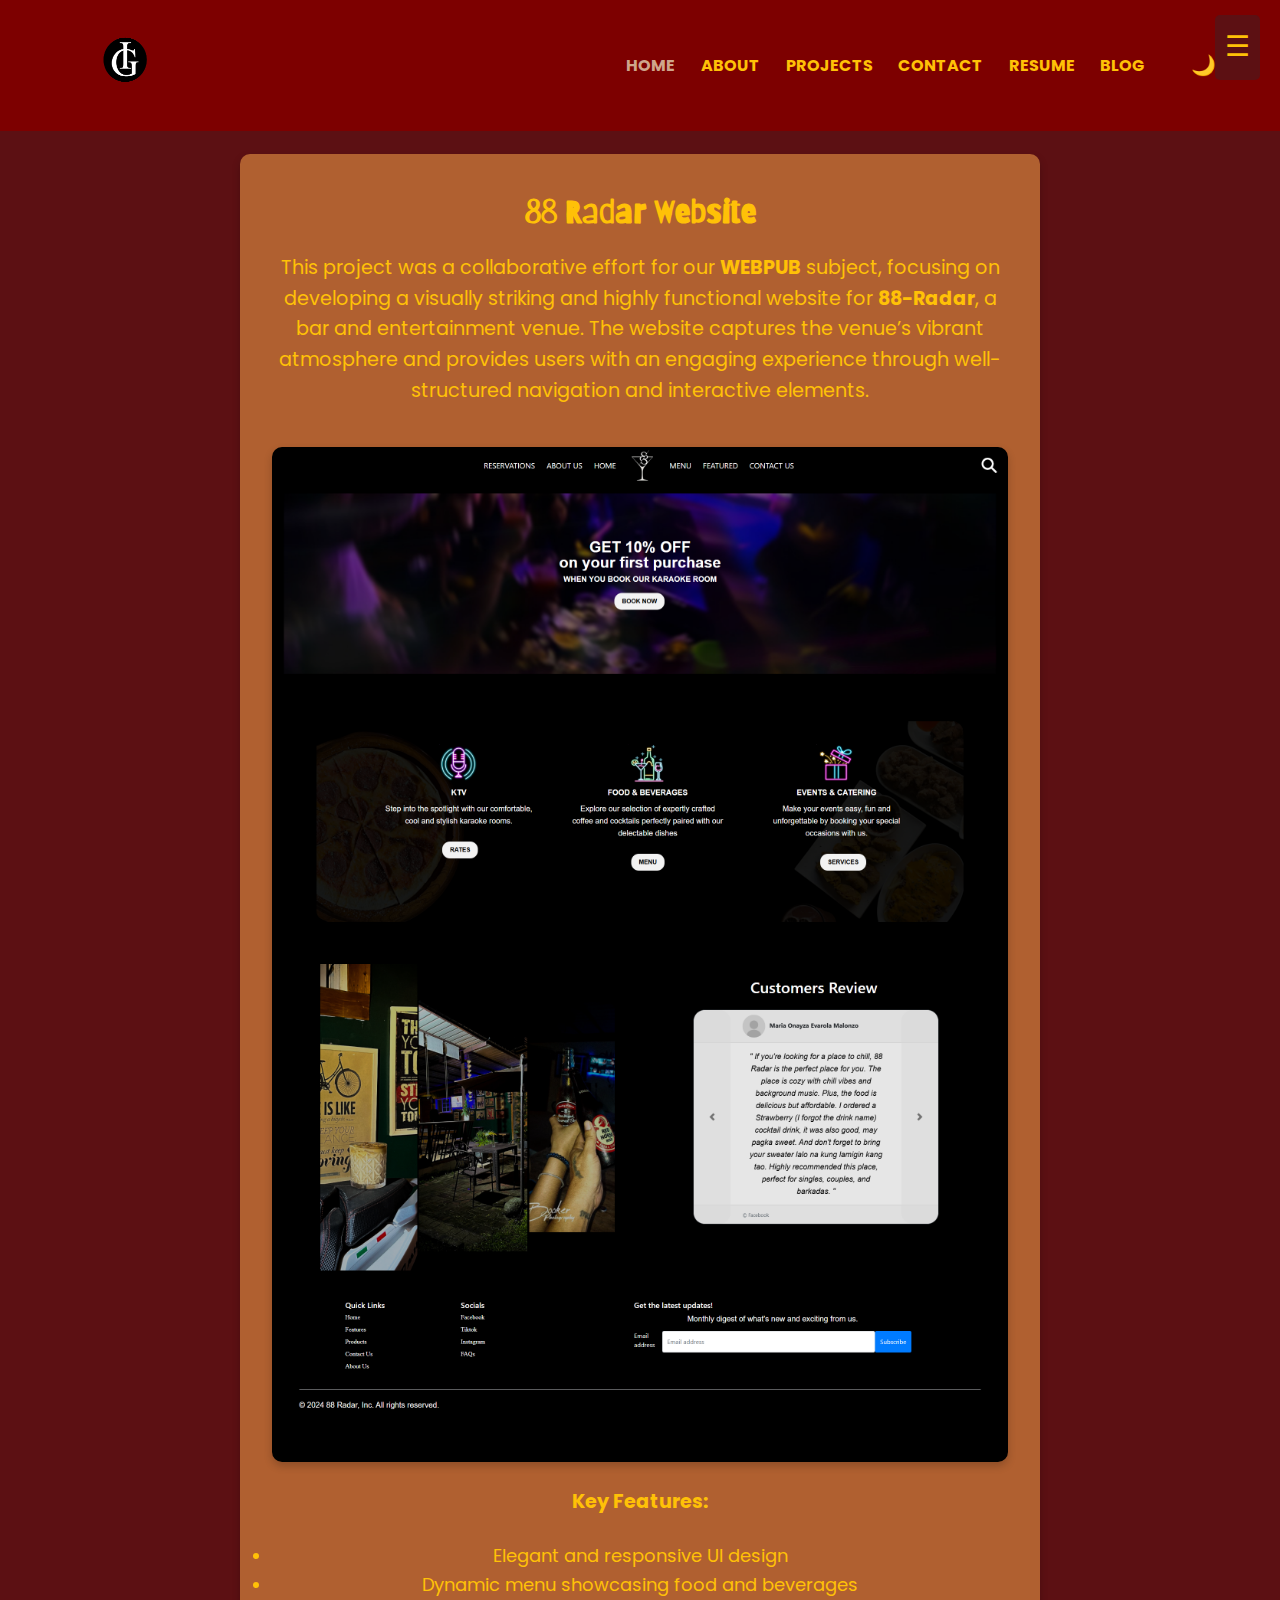
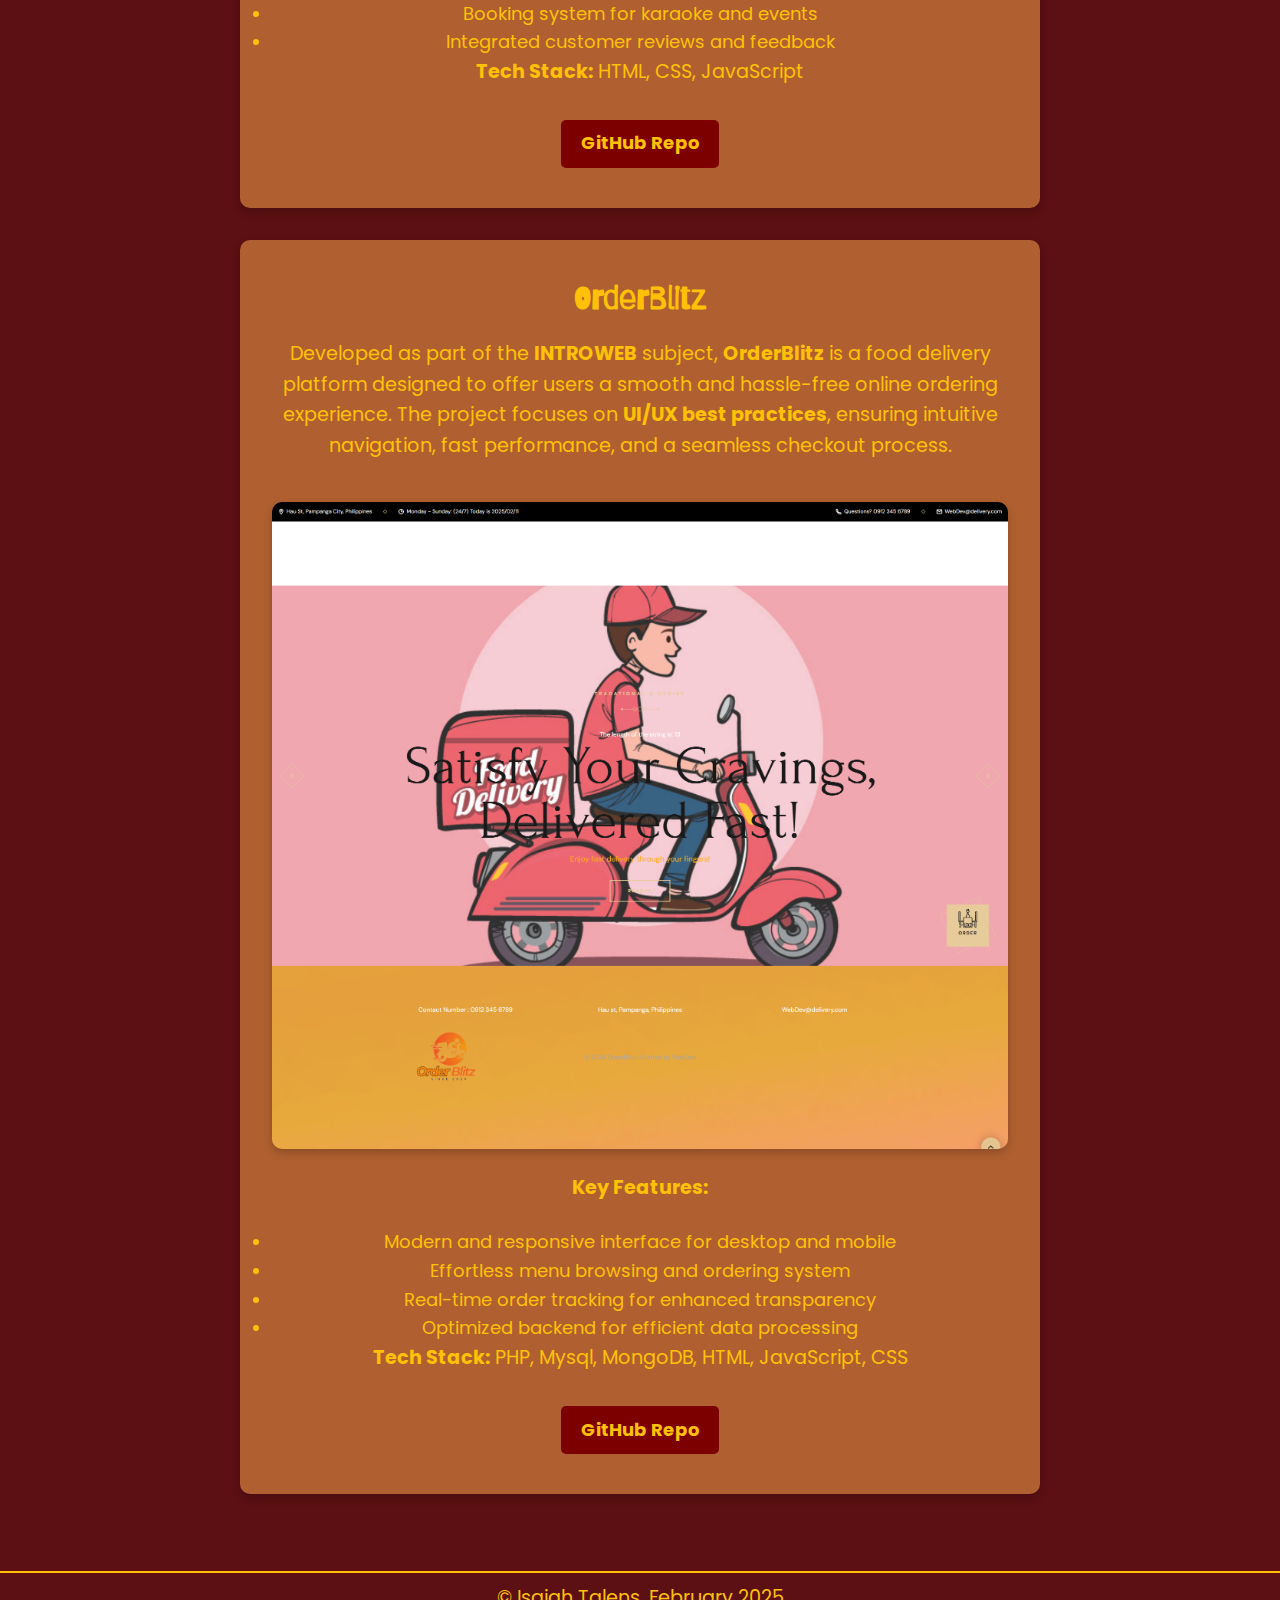
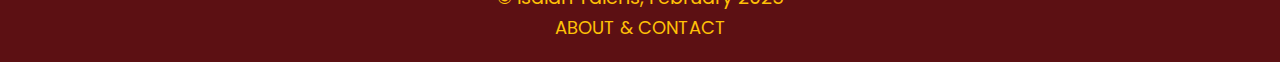
<file: projects.html>
<!DOCTYPE html>
<html lang="en">
<head>
    <link rel="icon" type="image/png" sizes="32x32" href="images/logo.png">
    <link rel="icon" type="image/png" sizes="48x48" href="images/logo.png">
    <link rel="icon" type="image/png" sizes="64x64" href="images/logo.png">
    <meta charset="UTF-8">
    <meta name="viewport" content="width=device-width, initial-scale=1.0">
    
    <!-- SEO Meta Tags -->
    <meta name="description" content="Explore a portfolio of web development projects by Isaiah Talens, showcasing innovative websites and applications built with HTML, CSS, JavaScript, PHP, MySQL, and MongoDB.">
    <meta name="keywords" content="web development, portfolio, HTML, CSS, JavaScript, PHP, MongoDB, web projects, responsive websites">
    <meta name="author" content="Isaiah Talens">
    <meta property="og:title" content="Web Development Projects Portfolio - Isaiah Talens">
    <meta property="og:description" content="Explore the innovative web development projects by Isaiah Talens, featuring responsive designs and intuitive user experiences.">
    <meta property="og:image" content="images/logo.png">
    <meta property="og:url" content="https://yourwebsite.com/projects.html">
    <meta name="robots" content="index, follow">
    
    <title>Web Development Projects - Isaiah Talens</title>
    <link rel="stylesheet" href="styles.css">
    <link rel="preconnect" href="https://fonts.googleapis.com">
    <link rel="preconnect" href="https://fonts.gstatic.com" crossorigin>
    <link href="https://fonts.googleapis.com/css2?family=Barriecito&family=Oswald:wght@200..700&family=Poppins:ital,wght@0,100;0,200;0,300;0,400;0,500;0,600;0,700;0,800;0,900;1,100;1,200;1,300;1,400;1,500;1,600;1,700;1,800;1,900&display=swap" rel="stylesheet">
    <style>
        .pprojects {
            padding: 5vh 5vw;
            background-color: #5C1013;
            color: #FFC107;
            text-align: center;
        }

        .pproject {
            background-color: #B06030;
            padding: 2rem;
            border-radius: 10px;
            margin: 2rem auto;
            max-width: 800px;
            box-shadow: 0 4px 8px rgba(0, 0, 0, 0.2);
            transition: transform 0.3s ease-in-out;
        }

        .pproject:hover {
            transform: scale(1.02);
        }

        .pproject h2 {
            font-size: 2rem;
            margin-bottom: 1rem;
        }

        .pproject .title-special {
            font-family: 'Barriecito', cursive;
        }

        .pproject p {
            font-size: 1.2rem;
            margin-bottom: 1.5rem;
        }

        .pproject img {
            max-width: 100%;
            height: auto;
            border-radius: 10px;
            margin: 1rem 0;
            box-shadow: 0 4px 8px rgba(0, 0, 0, 0.2);
            transition: transform 0.3s ease-in-out;
        }

        .pproject img:hover {
            transform: scale(1.05);
        }

        .pbtn {
            display: inline-block;
            background-color: #7D0000;
            color: #FFC107;
            padding: 0.6rem 1.2rem;
            margin: 0.5rem;
            border-radius: 5px;
            text-decoration: none;
            font-weight: bold;
            transition: background-color 0.3s ease, transform 0.2s;
        }

        .pbtn:hover {
            background-color: #C04030;
            transform: translateY(-2px);
        }
    </style>
</head>
<body>

    <nav class="navbar">
        <div class="logo">
           <a href="index.html" aria-label="Go to homepage"><img src="images/logo.png" alt="Isaiah Talens Logo"></a>
        </div>
        <ul class="nav-links">
            <li><a href="index.html" class="active" aria-label="Go to homepage">HOME</a></li>
            <li><a href="about.html" aria-label="Learn more about me">ABOUT</a></li>
            <li><a href="projects.html" aria-label="Explore my projects">PROJECTS</a></li>
            <li><a href="contact.html" aria-label="Get in touch with me">CONTACT</a></li>
            <li><a href="resume.html" aria-label="View my resume">RESUME</a></li>
            <li><a href="blog.html" aria-label="Read my blog">BLOG</a></li>
            <button id="dark-mode-toggle" aria-label="Toggle dark mode"></button>
            <div class="burger-menu" onclick="toggleMenu()" aria-label="Toggle menu">☰</div>
        </ul>
    </nav>

    <!-- Skills Sidebar -->
    <div class="skills-menu" id="skillsMenu">
        <button class="close-btn" onclick="toggleMenu()" aria-label="Close skills menu">✖</button>
        <h2 class ="stacks">My Tech <br>Stacks</h2>
        <ul>
            <li>🔹 HTML</li>
            <li>🔹 CSS</li>
            <li>🔹 JavaScript</li>
            <li>🔹 PHP</li>
            <li>🔹 MySQL</li>
            <li>🔹 Java</li>
            <li>🔹 Vue.js</li>
            <li>🔹 MongoDB</li>

            <h2 class ="stacks">My Soft <br>Skills</h2>
            <ul>
                <li>🔹 Problem-Solving</li>
                <li>🔹 Communication </li>
                <li>🔹 Adaptability</li>
                <li>🔹 Attention to Detail</li>
                <li>🔹 Time Management & Multitasking</li>
                <li>🔹 Customer/User-Centered Thinking</li>
                <li>🔹 Resilience & Work Ethic </li>
        </ul>
        </ul>
    </div>
    </nav>

    <section class="pprojects">
        <h1>My Web Development Projects</h1>

        <div class="pproject">
            <h2 class="title-special">88 Radar Website</h2>
            <p>This project was a collaborative effort for our <strong>WEBPUB</strong> subject, focusing on developing a visually striking and highly functional website for <strong>88-Radar</strong>, a bar and entertainment venue. The website captures the venue’s vibrant atmosphere and provides users with an engaging experience through well-structured navigation and interactive elements.</p>
            <img src="images/webpub.png" alt="88 Radar Website screenshot showing homepage">
            <p><strong>Key Features:</strong></p>
            
                <li>Elegant and responsive UI design</li>
                <li>Dynamic menu showcasing food and beverages</li>
                <li>Booking system for karaoke and events</li>
                <li>Integrated customer reviews and feedback</li>
            
            <p><strong>Tech Stack:</strong> HTML, CSS, JavaScript</p>
            <a href="https://github.com/Talenss/88-Radar.git" class="pbtn" aria-label="View GitHub repository for 88 Radar Website">GitHub Repo</a>
        </div>

        <div class="pproject">
            <h2 class="title-special">OrderBlitz</h2>
            <p>Developed as part of the <strong>INTROWEB</strong> subject, <strong>OrderBlitz</strong> is a food delivery platform designed to offer users a smooth and hassle-free online ordering experience. The project focuses on <strong>UI/UX best practices</strong>, ensuring intuitive navigation, fast performance, and a seamless checkout process.</p>
            <img src="images/introweb.png" alt="OrderBlitz Website screenshot showcasing food delivery interface">
            <p><strong>Key Features:</strong></p>
            
                <li>Modern and responsive interface for desktop and mobile</li>
                <li>Effortless menu browsing and ordering system</li>
                <li>Real-time order tracking for enhanced transparency</li>
                <li>Optimized backend for efficient data processing</li>
            
            <p><strong>Tech Stack:</strong> PHP, Mysql, MongoDB, HTML, JavaScript, CSS</p>
            <a href="https://github.com/Talenss/OrderBlitz.git" class="pbtn" aria-label="View GitHub repository for OrderBlitz">GitHub Repo</a>
        </div>
    </section>

    <footer class="footer index-footer">
        <p>© Isaiah Talens, February 2025</p>
        <a href="about.html" aria-label="About me">ABOUT</a> & <a href="contact.html" aria-label="Contact me">CONTACT</a>
    </footer>
    <script src="script.js"></script>
</body>
</html>
</file>
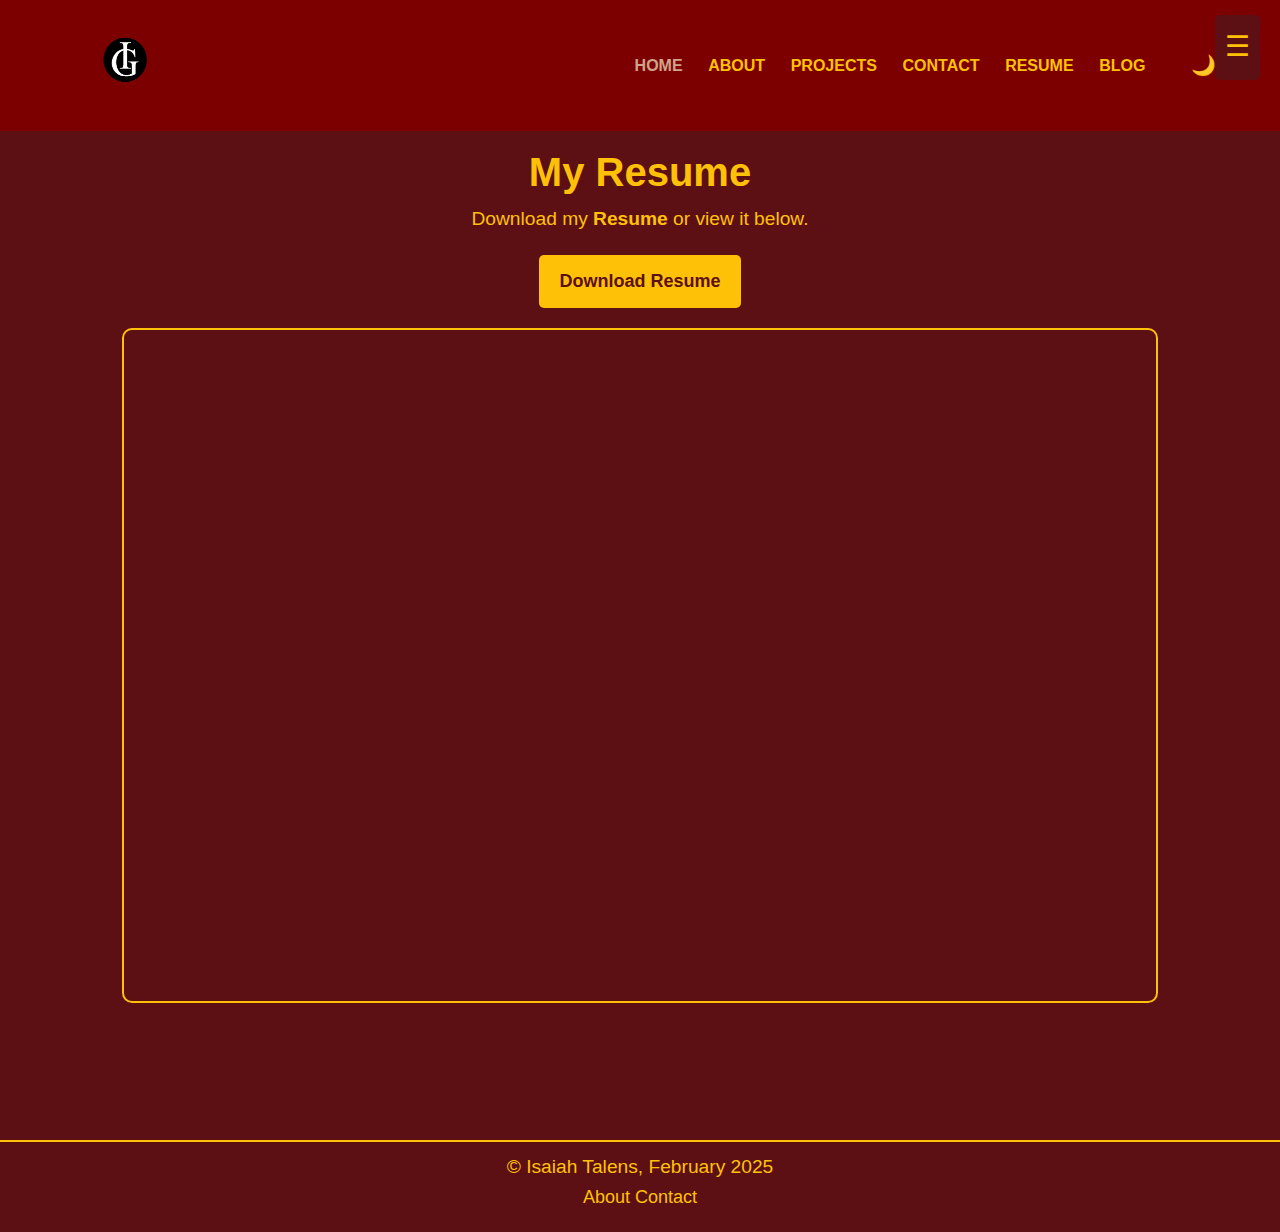
<file: resume.html>
<!DOCTYPE html>
<html lang="en">
<head>
    <meta charset="UTF-8">
    <meta name="viewport" content="width=device-width, initial-scale=1.0">
    <meta name="description" content="Isaiah Talens - Web Developer | View my resume, projects, and contact information">
    <meta name="keywords" content="Isaiah Talens, resume, web developer, full-stack developer, projects, programming">
    <meta name="author" content="Isaiah Talens">
    
    <!-- Open Graph Meta Tags for social media sharing -->
    <meta property="og:title" content="Isaiah Talens - Web Developer Resume">
    <meta property="og:description" content="Explore my resume, download it, or check out my projects and blog.">
    <meta property="og:image" content="images/logo.png">
    <meta property="og:url" content="https://www.yoursite.com/resume.html">
    <meta name="twitter:card" content="summary_large_image">
    <meta name="twitter:title" content="Isaiah Talens - Web Developer Resume">
    <meta name="twitter:description" content="Explore my resume, download it, or check out my projects and blog.">
    <meta name="twitter:image" content="images/logo.png">

    <title>Isaiah Talens - Resume</title>

    <!-- Favicon links -->
    <link rel="icon" type="image/png" sizes="32x32" href="images/logo.png">
    <link rel="icon" type="image/png" sizes="48x48" href="images/logo.png">
    <link rel="icon" type="image/png" sizes="64x64" href="images/logo.png">
    
    <link rel="stylesheet" href="styles.css">
</head>
<body class="resume-page">

    <nav class="navbar">
        <div class="logo">
           <a href="index.html" title="Go to Homepage"> <img src="images/logo.png" alt="Isaiah Talens - Web Developer Logo"> </a>
        </div>
        <ul class="nav-links">
            <li><a href="index.html" class="active" title="Go to Home">HOME</a></li>
            <li><a href="about.html" title="Learn more about me">ABOUT</a></li>
            <li><a href="projects.html" title="View my projects">PROJECTS</a></li>
            <li><a href="contact.html" title="Contact me">CONTACT</a></li>
            <li><a href="resume.html" title="View my resume">RESUME</a></li>
            <li><a href="blog.html" title="Read my blog">BLOG</a></li>
            <button id="dark-mode-toggle" aria-label="Toggle dark mode"></button>
            <div class="burger-menu" onclick="toggleMenu()">☰</div>
        </ul>
    </nav>

    <!-- Skills Sidebar -->
    <div class="skills-menu" id="skillsMenu">
        <button class="close-btn" onclick="toggleMenu()">✖</button>
        <h2>My Tech <br>Stacks</h2>
        <ul>
            <li>🔹 HTML</li>
            <li>🔹 CSS</li>
            <li>🔹 JavaScript</li>
            <li>🔹 PHP</li>
            <li>🔹 MySQL</li>
            <li>🔹 Java</li>
            <li>🔹 Vue.js</li>
            <li>🔹 MongoDB</li>

            <h2 class ="stacks">My Soft <br>Skills</h2>
            <ul>
                <li>🔹 Problem-Solving</li>
                <li>🔹 Communication </li>
                <li>🔹 Adaptability</li>
                <li>🔹 Attention to Detail</li>
                <li>🔹 Time Management & Multitasking</li>
                <li>🔹 Customer/User-Centered Thinking</li>
                <li>🔹 Resilience & Work Ethic </li>
        </ul>
        </ul>
    </div>

    <section class="resume">
        <h1 class="fade-in">My Resume</h1>
        <p class="fade-in">Download my <b>Resume</b>  or view it below.</p>

        <!-- Interactive Buttons -->
        <div class="resume-buttons fade-in">
            <a href="documents/resume.pdf" download class="resume-btn" title="Download my resume">Download Resume</a>
        </div>

        <!-- PDF Previews -->
        <div class="resume-viewer fade-in">
            <iframe id="resume-pdf" src="documents/resume.pdf" aria-label="Resume preview"></iframe>
            <iframe id="cv-pdf" src="documents/cv.pdf" style="display: none;" aria-label="CV preview"></iframe>
        </div>

    </section>
    
    <footer class="footer">
        <div class="footer-container">
            <p>© Isaiah Talens, February 2025</p>
            <div class="footer-links">
                <a href="about.html" title="Learn more about me">About</a>
                <a href="contact.html" title="Get in touch with me">Contact</a>
            </div>
        </div>
    </footer>
    
    <script src="script.js"></script>
</body>
</html>
</file>
<file: styles.css>
/* General Reset and Base Styles */

body {
    font-size: clamp(16px, 2vw, 18px); /* Responsive font size */
}

h1 {
    font-size: clamp(2rem, 5vw, 3rem); /* Responsive font size */
}

h2 {
    font-size: clamp(1.5rem, 4vw, 2.5rem); /* Responsive font size */
}

p {
    font-size: clamp(1rem, 2vw, 1.2rem); /* Responsive font size */
}
* {
    margin: 0;
    padding: 0;
    box-sizing: border-box;
}

html {
    scroll-behavior: smooth;
    transition: background-color 0.5s ease-in-out, color 0.5s ease-in-out;
}

html, body {
    height: 100%;
    display: flex;
    flex-direction: column;
    margin: 0;
    padding: 0;
    transition: background-color 0.5s ease-in-out, color 0.5s ease-in-out;
}

body {
    font-family: 'Poppins', sans-serif;
    font-size: clamp(16px, 2vw, 18px); /* Responsive font size */
    line-height: 1.6;
    color: #333;
    background-color: #f4f4f4;
    transition: background-color 0.5s ease-in-out, color 0.5s ease-in-out;
}

body.resume-page {
    background-color: #5a0f0f; /* Ensuring no white gaps */
    margin: 0;
    padding: 0;
}

.main-content {
    flex: 1;
    min-height: calc(100vh - 150px); /* Adjust based on footer height */
    display: flex;
    flex-direction: column;
    justify-content: space-between;
}

/* Navbar */
.navbar {
    position: fixed;
    top: 0;
    left: 0;
    width: 100%;
    background-color: #7D0000;
    padding: 1rem 5%;
    display: flex;
    align-items: center;
    justify-content: space-between;
    transition: top 0.5s ease-in-out, opacity 0.5s ease-in-out;
    z-index: 1000;
}

.navbar.hidden {
    top: -80px;
    opacity: 0;
}

.navbar:hover {
    top: 0;
    opacity: 1;
}

.navbar::after {
    content: "";
    position: absolute;
    width: 100%;
    height: 100%;
    background-color: inherit;
    top: 0;
    left: 0;
    z-index: -1;
}

.logo img {
    height: clamp(60px, 10vw, 90px); /* Responsive logo size */
    width: auto;
    transition: transform 0.3s ease-in-out;
}

.logo img:hover {
    animation: spin 5000ms linear infinite;
}

@keyframes spin {
    from { transform: rotate(0deg); }
    to { transform: rotate(360deg); }
}

.nav-links {
    list-style: none;
    display: flex;
    gap: clamp(0.5rem, 2vw, 2rem); /* Responsive gap */
    align-items: center;
}

.nav-links a {
    text-decoration: none;
    color: #FFC107;
    font-size: clamp(0.9rem, 2vw, 1rem); /* Responsive font size */
    font-weight: bold;
    transition: color 0.3s ease-in-out, transform 0.2s;
}

.nav-links a:hover {
    color: #FFD700;
    transform: scale(1.1);
}

.nav-links .active {
    color: #CFA58C;
}

/* Hero Section */
.hero {
    display: flex;
    align-items: center;
    justify-content: space-between;
    padding: 5vh 10vw;
    background-color: #5C1013 !important;
    color: #FFC107;
    text-align: left;
    position: relative;
    min-height: 75vh;
    z-index: 1;
    opacity: 0.9;
    transform: translateY(20px);
    animation: fadeIn 1.5s ease-in-out forwards;
    padding: 5vh 5vw;
    margin-top: 130px;
}

.hero-content {
    max-width: clamp(250px, 40vw, 600px); /* Responsive width */
    text-align: left;
    margin-top: -5vh;
}

.hero-content h1,
.hero-content h2,
.hero-content p {
    transition: transform 0.3s ease-in-out;
}

.hero-content h1:hover,
.hero-content h2:hover,
.hero-content p:hover {
    transform: scale(1.05);
    color: #FFC107;
}

.role {
    font-family: 'Oswald', sans-serif;
    font-size: clamp(18px, 3vw, 22px); /* Responsive font size */
    font-weight: 700;
}

.name {
    font-family: 'Oswald', sans-serif;
    font-size: clamp(2rem, 5vw, 5rem); /* Responsive font size */
    font-weight: 700;
    line-height: 1.1;
}

.name .italic {
    font-style: italic;
}

.greeting {
    font-family: 'Poppins', sans-serif;
    font-size: clamp(0.9rem, 2vw, 1.2rem); /* Responsive font size */
    font-weight: 400;
    line-height: 1.6;
    margin-top: 10px;
}

.hero-img img {
    max-width: clamp(200px, 30vw, 500px); /* Responsive image size */
    height: auto;
    display: block;
    opacity: 0.85;
    transition: opacity 0.4s ease-in-out, transform 0.3s ease-in-out;
}

.hero-img img:hover {
    transform: scale(1.05);
    content: url("images/matcho.png");
}

/* Projects Section */
.projects {
    background-color: #5C1013;
    padding: 5vh 5vw;
    text-align: center;
    align-items: center;
}

.projects-title {
    font-family: 'Oswald', sans-serif;
    font-size: clamp(24px, 4vw, 36px); /* Responsive font size */
    font-weight: 700;
    color: #FFC107;
    margin-bottom: 40px;
}

.projects-container {
    display: grid;
    flex-wrap: wrap;
    justify-content: center;
    gap: clamp(1rem, 3vw, 2rem);
    flex-direction: column; /* Stack cards vertically on smaller screens */
    align-items: center; /* Responsive gap */
    grid-template-columns: repeat(auto-fit, minmax(300px, 1fr));
    gap: 20px;
    grid-template-columns: repeat(2, 1fr);
    align-items: start;
    padding: clamp(1rem, 3vw, 2rem);
    max-width: 900px;
    margin: 0 auto; 
}

.project-card {
    background-color: #B06030;
    padding: clamp(1rem, 2vw, 2rem); /* Responsive padding */
    border-radius: 10px;
    width: clamp(200px, 80vw, 400px); /* Responsive width */
    text-align: center;
    color: white;
    transition: transform 0.3s ease-in-out, box-shadow 0.3s ease-in-out;
    margin-bottom: 20px;
    width: 350px;
    box-shadow: 0 4px 8px rgba(0, 0, 0, 0.2);
    flex: 1;
    max-width: 400px;
}

.project-card:hover {
    transform: scale(1.05);
    box-shadow: 0px 8px 16px rgba(0, 0, 0, 0.2);
}

.project-card img {
    max-width: clamp(80px, 10vw, 120px); /* Responsive image size */
    height: auto;
    margin-bottom: 15px;
}

.project-card h3,
.project-card h2,
.project-card p {
    color: #FFC107;
}

.project-button {
    display: inline-block;
    background-color: #7D0000;
    color: #FFC107;
    text-decoration: none;
    padding: clamp(8px, 2vw, 10px) clamp(12px, 3vw, 15px); /* Responsive padding */
    border-radius: 5px;
    font-weight: bold;
    margin-top: 15px;
}

.project-button:hover {
    background-color: #C04030;
}

/* Resume Section */
.resume {
    text-align: center;
    padding: 5vh 5vw;
    background-color: #5C1013;
    color: #FFC107;
    min-height: 100vh;;
    display: flex;
    flex-direction: column;
    justify-content: space-between;
    padding-top: 140px;
    padding-bottom: 1000px;
}

.resume h1 {
    font-family: 'Oswald', sans-serif;
    font-size: clamp(2rem, 4vw, 2.5rem); /* Responsive font size */
    font-weight: 700;
}

.resume p {
    font-size: clamp(1rem, 2vw, 1.2rem); /* Responsive font size */
    margin-bottom: 20px;
}

.resume-btn {
    display: inline-block;
    background-color: #FFC107;
    color: #5C1013;
    text-decoration: none;
    padding: clamp(10px, 2vw, 12px) clamp(15px, 3vw, 20px); /* Responsive padding */
    border-radius: 5px;
    font-weight: bold;
    transition: background-color 0.3s ease-in-out;
}

.resume-btn:hover {
    background-color: #ffffff;
}

.resume-preview {
    width: 80%;
    max-width: 800px;
    margin: 20px auto;
}

.resume-preview iframe {
    width: 100%;
    height: 80vh;
    border: none;
    display: block;
    margin: auto;
}

.resume-viewer {
    display: flex;
    justify-content: center;
    gap: 20px;
    margin-top: 20px;
    flex-grow: 1;
}

.resume-viewer iframe {
    width: 90%;
    height: 75vh;
    border-radius: 10px;
    border: 2px solid #FFC107;
    transition: transform 0.3s ease-in-out;
}

.zoom-controls {
    margin-bottom: 30px;
    display: flex;
    justify-content: center;
    gap: 10px;
    position: relative;
    z-index: 1000;
}

.zoom-controls button {
    background: #7D0000;
    color: #FFC107;
    padding: clamp(6px, 2vw, 8px) clamp(10px, 3vw, 15px); /* Responsive padding */
    border-radius: 5px;
    cursor: pointer;
    transition: 0.3s;
}

.zoom-controls button:hover {
    background: #C04030;
}

/* Footer */
.footer, .index-footer,  .about-footer {
    background-color: #5C1013;
    padding: 20px;
    text-align: center;
    color: #FFC107;
    width: 100%;
    position: relative;
    bottom: 0;
    border-top: 2px solid #FFC107;
    padding-top: 10px;
}

.resume-footer {
    width: 100%;
    background-color: #5a0f0f; /* Matching the dark red theme */
    color: #FFC107;
    padding: 40px 0;
    text-align: center;
    position: relative;
}

.footer a {
    color: #FFC107;
    text-decoration: none;
}

/* Dark Mode */
.dark-mode {
    background-color: #1a1a1a;
    color: #ffffff;
}

.dark-mode .pprojects{
    background-color: #1a1a1a;
}

.dark-mode .pprojects .pproject{
    background-color: #FFC107;
    color: #111;
}

.dark-mode .pprojects .pproject .pbtn{
    background-color: #111;
    color: #FFC107;
}

.dark-mode .contact{
    background-color: #222;
    color: #ffffff;
}

.dark-mode .contact-form{
    color: #fff
}

.dark-mode .progress-bar p{
    color: #ffffff
}

.dark-mode .bblog {
    background-color: #222;
    color: #fff;
}

.dark-mode .blog {
    background-color: #222;
    color: #fff;
}
.dark-mode .navbar {
    background-color: #111 !important;
}

.dark-mode .nav-links a {
    color: #ffffff;
}

.dark-mode .nav-links a:hover {
    color: #FFC107;
}

.dark-mode .close-btn{
    color: #111;
}

.dark-mode .hero {
    background-color: #222 !important;
    color: #ffffff;
    font-weight: bold;
}

.dark-mode .hero-content{
    color: #ffffff;
}

.dark-mode .hero .greeting {
    color: #ffffff;
}
.dark-mode .greeting:hover {
    color: #FFC107;
}

.dark-mode .projects {
    background-color: #222 !important;
    color: #ffffff;
}

.dark-mode .projects-title {
    color: #ffffff;
}

.dark-mode .project-card {
    background-color: #444;
    color: #ffffff;
}

.dark-mode .project-card h2,
.dark-mode .project-card p {
    color: #ffffff;
}

.dark-mode .project-button {
    background-color: #555;
    color: #ffffff;
}

.dark-mode .footer {
    background-color: #111 !important;
    color: #ffffff;
}

.dark-mode .footer a {
    color: #ffffff;
}

.dark-mode .resume {
    background-color: #222;
    color: #ffffff;
}

.dark-mode .resume-btn {
    background-color: #FFC107;
    color: #111;
}

.dark-mode .resume-footer{
    background-color: #111;
}

.dark-mode .resume-btn:hover {
    background-color: #111;
    color: #FFC107;
}

.dark-mode .zoom-controls button {
    background-color: #FFC107;
    color: #111;
}

.dark-mode .zoom-controls button:hover {
    background-color: #111;
    color: #FFC107;
}

.dark-mode .burger-menu button:hover {
    background-color: #FFC107;
    color: #111;
}

.dark-mode .burger-menu {
    background-color: #111;
    color: #FFC107;
}

.dark-mode .skills-menu {
    background-color: #FFC107;
    color: #111;
}

.dark-mode .stats-container {
    background-color: #111;
    color: #ffffff;
}

.dark-mode .certifications{
    color: white;
    background-color: #111;
}

/* Dark Mode Toggle Button */
#dark-mode-toggle {
    background: none;
    border: none;
    color: #FFC107;
    font-size: clamp(18px, 3vw, 20px); /* Responsive font size */
    cursor: pointer;
    margin-left: 20px;
    transition: transform 0.3s ease-in-out;
}

#dark-mode-toggle:hover {
    transform: rotate(180deg);
}

#dark-mode-toggle::before {
    content: "🌙";
}

.dark-mode #dark-mode-toggle::before {
    content: "🌞";
}

/* Responsive Design */
@media (max-width: 768px) {
    .hero {
        flex-direction: column;
        text-align: center;
    }

    .hero-content {
        max-width: 80vw;
    }

    .hero-img img {
        max-width: 60vw;
    }

    .projects-container {
        flex-direction: column;
        align-items: center;
    }

    .resume {
        padding-bottom: 20vh;
    }

    .resume-viewer iframe {
        width: 100%;
        height: 65vh;
    }
}

@media (max-width: 480px) {
    .hero {
        padding: 2rem 5%;
    }

    .hero-content h1 {
        font-size: clamp(1.25rem, 4vw, 1.5rem);
    }

    .hero-content h2 {
        font-size: clamp(1rem, 3vw, 1.25rem);
    }

    .hero-content p {
        font-size: clamp(0.8rem, 2vw, 0.9rem);
    }

    .projects-container {
        grid-template-columns: 1fr;
    }

    .resume-preview iframe {
        height: 50vh;
    }
}

/* Keyframes for Fade-in */
@keyframes fadeIn {
    to {
        opacity: 1;
        transform: translateY(0);
    }
}

/* Burger Menu Icon */
.burger-menu {
    position: fixed;
    top: 15px;
    right: 20px;
    font-size: clamp(24px, 4vw, 28px); /* Responsive font size */
    background-color: #5C1013;
    color: #FFC107;
    padding: 10px;
    border-radius: 5px;
    cursor: pointer;
    z-index: 1001;
    transition: transform 0.3s ease-in-out;
}

.burger-menu:hover {
    transform: scale(1.1);
}

/* Skills Sidebar */
.skills-menu {
    position: fixed;
    top: 0;
    right: -300px;
    width: 250px;
    height: 100vh;
    background-color: #5C1013;
    color: #FFC107;
    padding: 20px;
    box-shadow: -5px 0 10px rgba(0, 0, 0, 0.2);
    transition: right 0.3s ease-in-out;
    z-index: 1000;
}

.skills-menu h2 {
    text-align: center;
    font-size: 22px;
    margin-bottom: 10px;
}

.skills-menu ul {
    list-style: none;
    padding: 0;
}

.skills-menu ul li {
    font-size: 18px;
    padding: 10px;
    transition: transform 0.2s;
}

.skills-menu ul li:hover {
    transform: scale(1.1);
    color: #FFD700;
}

.close-btn {
    background: none;
    border: none;
    font-size: 24px;
    color: #FFC107;
    position: absolute;
    top: 10px;
    right: 15px;
    cursor: pointer;
}

.close-btn:hover {
    color: #FFD700;
}

.skills-menu.active {
    right: 0;
}

/* About Section */
.about-container {
    display: flex;
    flex-direction: column;
    align-items: center;
    position: relative;
}

.about-content {
    display: flex;
    align-items: center;
    justify-content: space-between;
}

.about-content .text {
    width: 50%;
    color: white;
}

.about-content h1 {
    font-size: clamp(2rem, 5vw, 3rem); /* Responsive font size */
    font-weight: bold;
}

.about-content h3 {
    font-size: clamp(1rem, 3vw, 1.5rem); /* Responsive font size */
    font-weight: bold;
    color: yellow;
}

.about-content .image img {
    width: clamp(200px, 40vw, 400px); /* Responsive image size */
    border-radius: 10px;
}

.stats {
    max-width: 600px;
    text-align: center;
    padding: 20px;
}

.progress-bar {
    width: 100%;
    margin: 10px 0;
}

.progress-bar p {
    font-size: clamp(1rem, 2vw, 1.2rem); /* Responsive font size */
    color: #FFC107;
}

.bar {
    width: 100%;
    height: 10px;
    background: #222;
    border-radius: 5px;
    overflow: hidden;
}

.fill {
    height: 100%;
    background: green;
}

.about-title {
    font-size: clamp(2rem, 5vw, 3rem); /* Responsive font size */
    font-weight: 700;
    font-family: 'Poppins', sans-serif;
    color: white;
}

.about-subtitle {
    font-size: clamp(0.9rem, 2vw, 1.2rem); /* Responsive font size */
    font-weight: 500;
    font-family: 'Poppins', sans-serif;
    color: #ddd;
    max-width: 600px;
}

.no-transition {
    transition: none !important;
    padding: 10px;
    width: 1000px;
}

.no-transition:hover {
    transform: none !important;
    content: none !important;
}

.container {
    position: relative;
    padding-bottom: 150px;
}

.stats-container {
    color: #FFC107;
    width: 100%;
    background-color: #5C1013;
    padding: 40px 0;
    display: flex;
    justify-content: center;
    align-items: center;
    flex-direction: column;
    text-align: center;
}

.parent-container {
    display: flex;
    justify-content: center;
}

.certifications {
    text-align: center;
    margin-top: 0px;
    margin-bottom: 0px;
    background-color: #5a0f0f;
    color: #FFC107;
}

.certificates {
    display: flex;
    flex-wrap: wrap;
    justify-content: center;
    gap: 20px;
}

.certificates img {
    width: clamp(200px, 40vw, 400px); /* Responsive image size */
    height: auto;
    border-radius: 20px;
    box-shadow: 0 4px 8px rgba(0, 0, 0, 0.2);
}

/* Enhanced About Page Styles */

/* About Description */
.about-description {
    margin-top: 20px;
    color: #FFC107;
}

.about-description p {
    margin-bottom: 15px;
    line-height: 1.6;
}

.dark-mode .about-description {
    color: #ffffff
}

.dark-mode .skill-category h3{
    color: #ffffff
}

/* Skills Categories */
.skills-categories {
    display: flex;
    flex-wrap: wrap;
    justify-content: space-around;
    gap: 30px;
    margin-top: 30px;
}

.skill-category {
    flex: 1;
    min-width: 250px;
}

.skill-category h3 {
    color: #FFC107;
    margin-bottom: 15px;
    font-size: 1.3rem;
}

.skills-description {
    margin-bottom: 20px;
    max-width: 700px;
    margin: 0 auto 30px auto;
}

/* Work Samples Section */
.work-samples {
    background-color: #5a0f0f;
    padding: 60px 5vw;
    text-align: center;
    color: #FFC107;
}

.dark-mode .work-samples{
    color: #ffffff;
}



.work-samples h2 {
    margin-bottom: 20px;
}

.work-samples p {
    max-width: 700px;
    margin: 0 auto 40px auto;
}

.work-table {
    overflow-x: auto;
    margin: 0 auto;
    max-width: 1000px;
}

.work-table table {
    width: 100%;
    border-collapse: collapse;
    margin: 0 auto;
    background-color: rgba(92, 16, 19, 0.8);
    box-shadow: 0 4px 12px rgba(0, 0, 0, 0.2);
}

.work-table th, .work-table td {
    padding: 15px;
    text-align: left;
    border-bottom: 1px solid rgba(255, 193, 7, 0.3);
}

.work-table th {
    background-color: #7D0000;
    color: #FFC107;
    font-weight: bold;
}

.work-table tr:hover {
    background-color: rgba(125, 0, 0, 0.5);
}

.work-link {
    display: inline-block;
    background-color: #7D0000;
    color: #FFC107;
    padding: 8px 12px;
    border-radius: 5px;
    text-decoration: none;
    transition: all 0.3s ease;
}

.dark-mode .work-link{
    background-color: #444;
    color: #ffffff;
}

.work-link:hover {
    background-color: #FFC107;
    color: #7D0000;
}

/* Testimonials Section */
.testimonials {
    background-color: #5C1013;
    padding: 60px 5vw;
    text-align: center;
    color: #FFC107;
}

.dark-mode .testimonials{
    color: #ffffff;
}

.testimonials h2 {
    margin-bottom: 40px;
}

.testimonials-container {
    display: flex;
    flex-wrap: wrap;
    justify-content: center;
    gap: 30px;
    max-width: 1200px;
    margin: 0 auto;
}

.testimonial {
    background-color: rgba(125, 0, 0, 0.5);
    padding: 25px;
    border-radius: 10px;
    flex: 1;
    min-width: 280px;
    max-width: 400px;
    box-shadow: 0 4px 8px rgba(0, 0, 0, 0.2);
    transition: transform 0.3s ease, box-shadow 0.3s ease;
}

.testimonial:hover {
    transform: translateY(-5px);
    box-shadow: 0 8px 16px rgba(0, 0, 0, 0.3);
}

.quote {
    position: relative;
    padding: 10px 0;
}

.quote::before {
    content: '"';
    font-size: 4rem;
    color: rgba(255, 193, 7, 0.3);
    position: absolute;
    top: -30px;
    left: -10px;
}

.quote p {
    font-style: italic;
    line-height: 1.6;
    z-index: 1;
    position: relative;
}

.author {
    margin-top: 15px;
    text-align: right;
    font-weight: bold;
}

/* Contact Information Section */
.contact-info {
    background-color: #5a0f0f;
    padding: 60px 5vw;
    text-align: center;
    color: #FFC107;
}

.dark-mode .contact-info{
    color: #ffffff;
}

.contact-info h2 {
    margin-bottom: 20px;
}

.contact-info p {
    max-width: 700px;
    margin: 0 auto 40px auto;
}

.contact-details {
    display: flex;
    flex-wrap: wrap;
    justify-content: center;
    gap: 40px;
    margin-bottom: 40px;
    color: #FFC107;
}
.dark-mode .contact-details{
    color: #ffffff;
}

.contact-item {
    flex: 1;
    min-width: 200px;
    max-width: 300px;
    padding: 20px;
    background-color: rgba(125, 0, 0, 0.5);
    border-radius: 10px;
    box-shadow: 0 4px 8px rgba(0, 0, 0, 0.2);
    transition: transform 0.3s ease;
    color: #FFC107;
}

.contact-item:hover {
    transform: scale(1.05);
}

.contact-item h3 {
    margin-bottom: 15px;
    color: #FFC107;
}

.contact-item p, .contact-item a {
    color: #FFC107;
    text-decoration: none;
    transition: color 0.3s ease;
}

.contact-item a:hover {
    color: #FFC107;
}

.social-links {
    display: flex;
    justify-content: center;
    gap: 15px;
}

.social-links a {
    padding: 5px 10px;
    border-radius: 5px;
    background-color: #7D0000;
    color: #FFC107;
    transition: all 0.3s ease;
}

.social-links a:hover {
    background-color: #FFC107;
    color: #7D0000;
}

.contact-cta {
    margin-top: 20px;
}

.contact-cta a {
    color: #FFC107;
    text-decoration: underline;
    font-weight: bold;
}

/* Dark Mode Adjustments */
.dark-mode .work-samples {
    background-color: #222;
}

.dark-mode .work-table table {
    background-color: #333;
}

.dark-mode .work-table h2 {
    background-color: #444;
    color: #ffffff;
}
.dark-mode .work-table th {
    background-color: #444;
    color: #ffffff;
}

.dark-mode .testimonials {
    background-color: #222;
}

.dark-mode .testimonial {
    background-color: #333;
}

.dark-mode .contact-info {
    background-color: #222;
}

.dark-mode .contact-item {
    background-color: #333;
}
.dark-mode .contact-item h3 {
    background-color: #333;
    color: #ffffff;
}

.dark-mode .contact-item a {
    background-color: #333;
    color: #ffffff;
}

.dark-mode .contact-item a:hover {
    background-color: #333;
    color: #ffffff;
}

.dark-mode .social-links a{
    background-color: #111;
    color: #FFD700;
}
/* Responsive Adjustments */
@media (max-width: 768px) {
    .skills-categories {
        flex-direction: column;
    }
    
    .testimonials-container {
        flex-direction: column;
        align-items: center;
    }
    
    .contact-details {
        flex-direction: column;
        align-items: center;
    }
    
    .work-table {
        font-size: 0.9rem;
    }
}

@media (max-width: 480px) {
    .work-table th, .work-table td {
        padding: 10px 8px;
        font-size: 0.8rem;
    }
}
</file>
